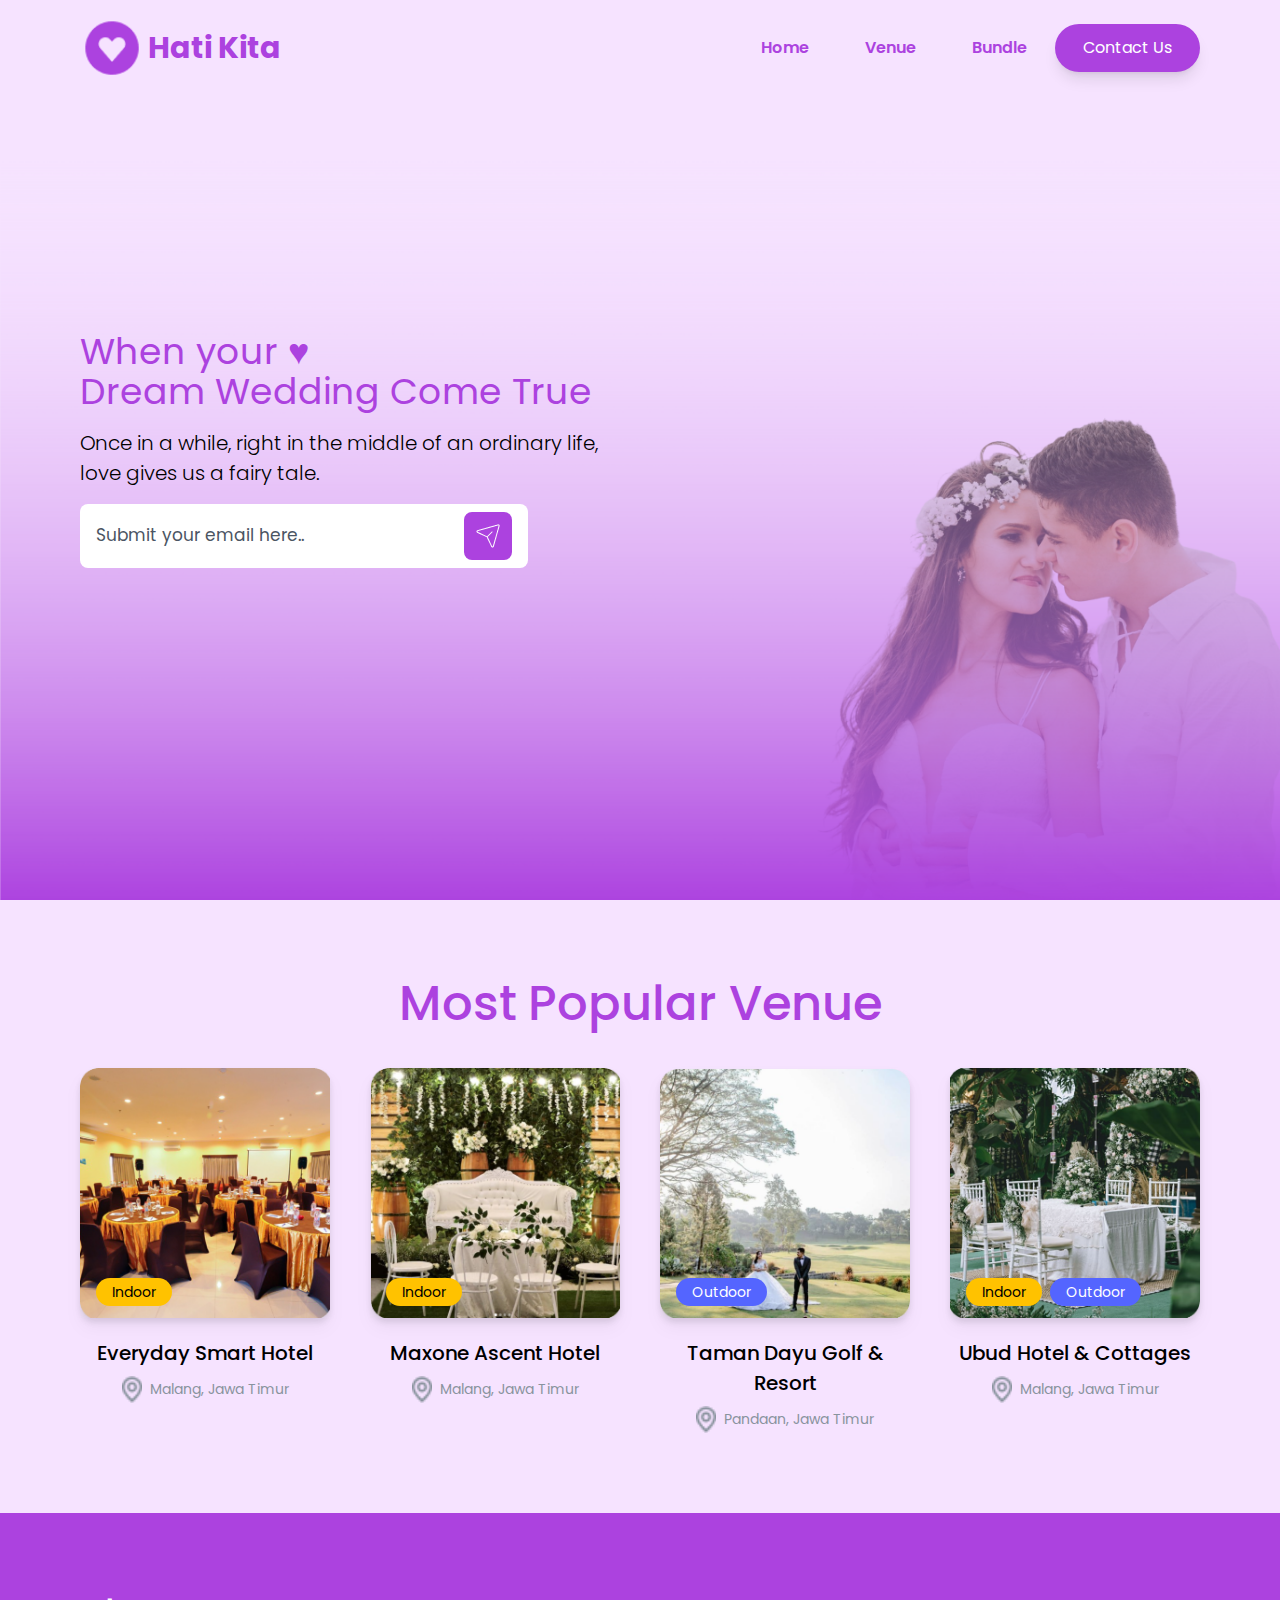
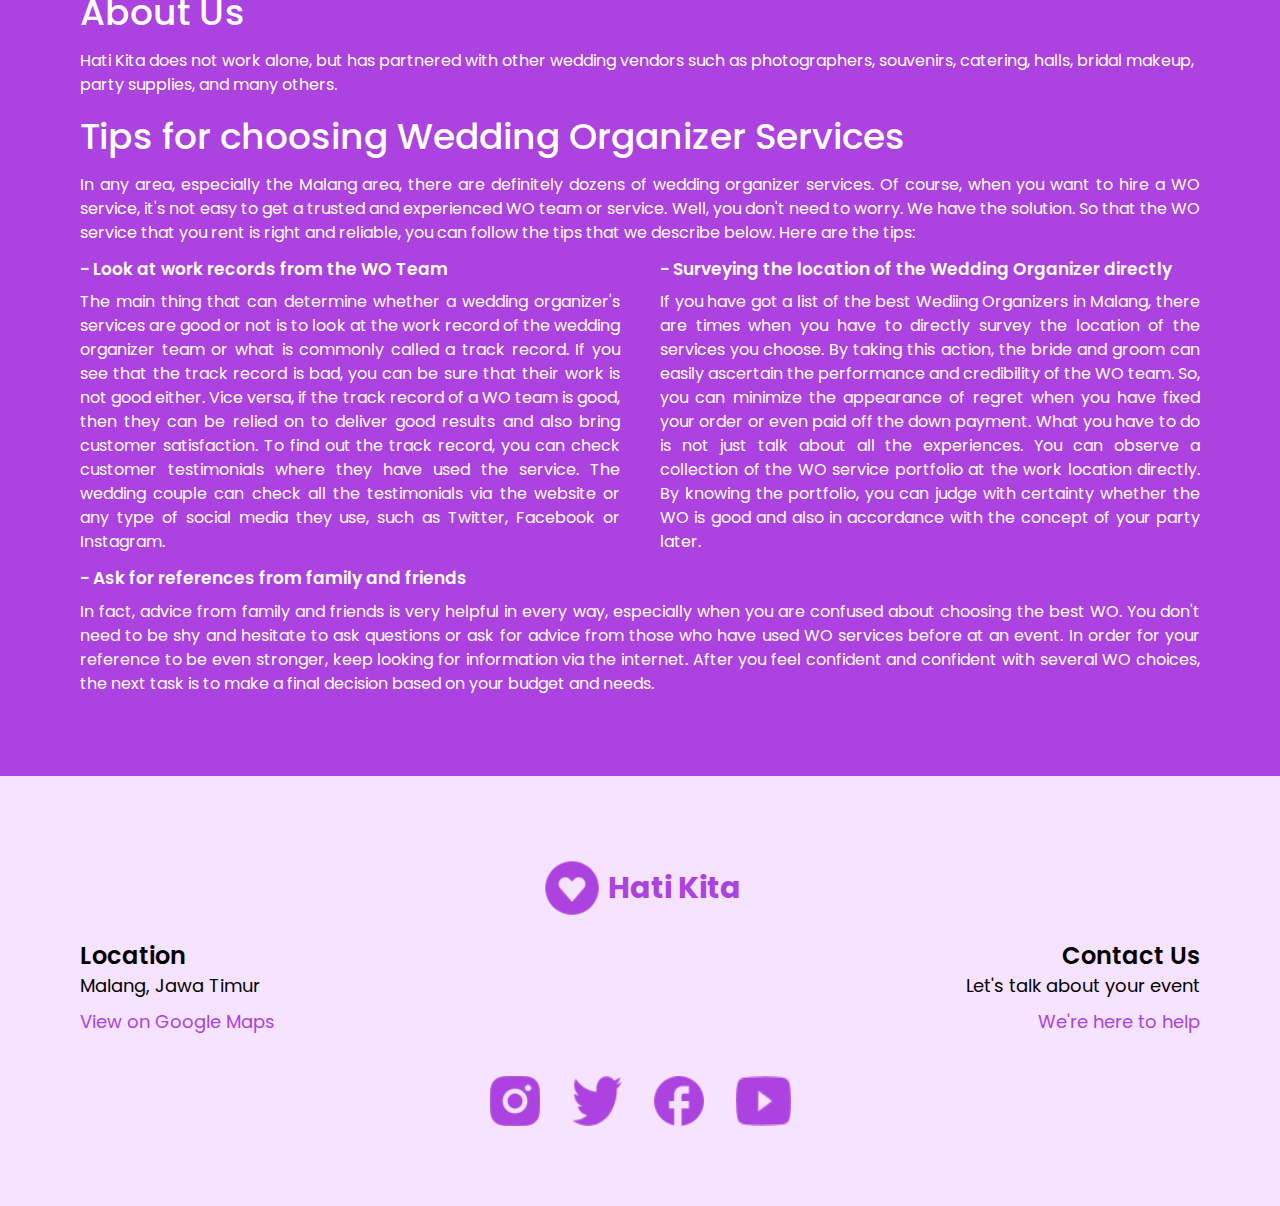
<file: index.html>
<!DOCTYPE html>
<html lang="en" class="scroll-smooth">
    <head>
        <meta charset="UTF-8" />
        <link rel="icon" type="image/svg+xml" href="./imgs/logo.png" />
        <meta name="viewport" content="width=device-width, initial-scale=1.0" />
        <link rel="preconnect" href="https://fonts.googleapis.com" />
        <link rel="preconnect" href="https://fonts.gstatic.com" crossorigin />
        <link
            href="https://fonts.googleapis.com/css2?family=Poppins:ital,wght@0,100;0,200;0,300;0,400;0,500;0,600;0,700;0,800;0,900;1,100;1,200;1,300;1,400;1,500;1,600;1,700;1,800;1,900&display=swap"
            rel="stylesheet"
        />
        <title>Hati Kita | Home</title>
      <script type="module" crossorigin src="/assets/index-DAISeUdj.js"></script>
      <link rel="stylesheet" crossorigin href="/assets/index-Deo7Gy0-.css">
    </head>
    <body class="relative font-[poppins] bg-secondary">
        <div id="root"></div>
    </body>
</html>
</file>
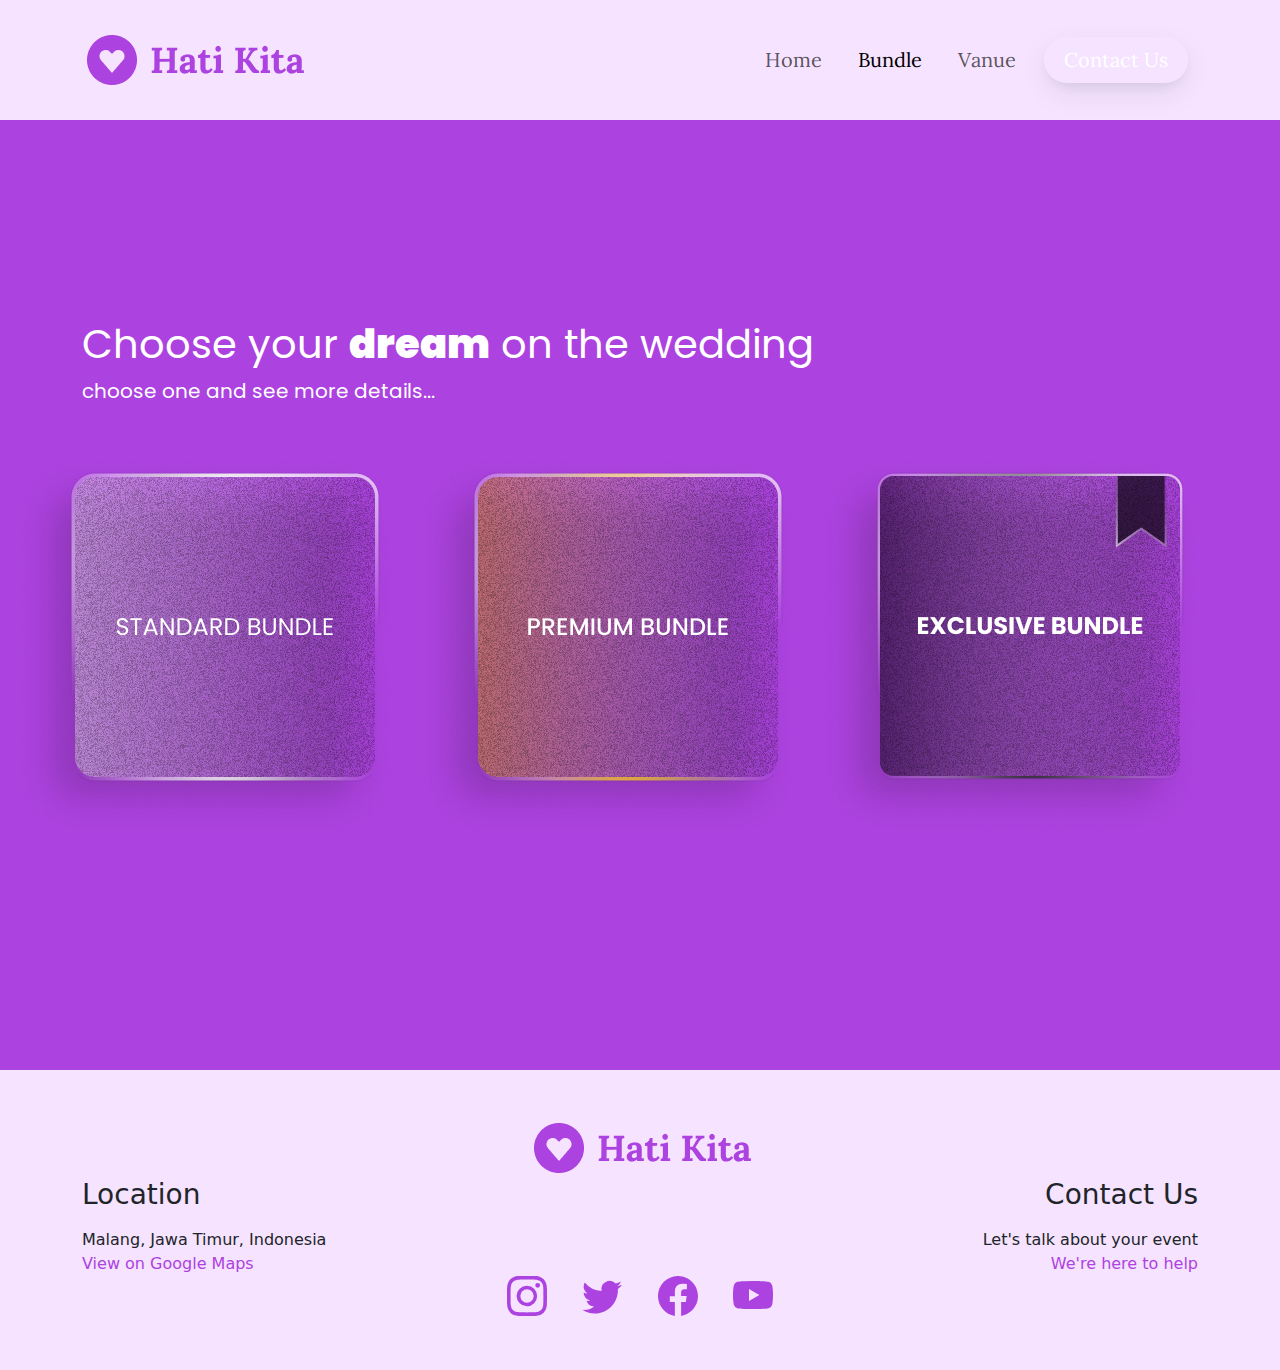
<file: bundle.html>
<!DOCTYPE html>
<html lang="en">
    <head>
        <meta charset="UTF-8" />
        <meta http-equiv="X-UA-Compatible" content="IE=edge" />
        <meta name="viewport" content="width=device-width, initial-scale=1.0" />
        <title>Bundle</title>
        <link rel="stylesheet" href="bundle.css" />
        <link rel="stylesheet" href="https://cdn.jsdelivr.net/npm/bootstrap@5.3.0-alpha1/dist/css/bootstrap.min.css" />

        <!-- font -->
        <link rel="preconnect" href="https://fonts.googleapis.com" />
        <link rel="preconnect" href="https://fonts.gstatic.com" crossorigin />
        <link href="https://fonts.googleapis.com/css2?family=Poppins:wght@300&display=swap" rel="stylesheet" />
        <link href="https://fonts.googleapis.com/css2?family=Lora&display=swap" rel="stylesheet" />
    </head>
    <body>
        <!-- navbar -->
        <nav class="navbar navbar-expand-lg">
            <div class="container">
                <a class="navbar-brand" href="index.html">
                    <img src="img/Logo (1).png" alt="Logo" />
                </a>
                <button class="navbar-toggler" type="button" data-bs-toggle="collapse" data-bs-target="#navbarNav" aria-controls="navbarNav" aria-expanded="false" aria-label="Toggle navigation">
                    <span class="navbar-toggler-icon"></span>
                </button>
                <div class="collapse navbar-collapse" id="navbarNav">
                    <ul class="navbar-nav ms-auto">
                        <li class="nav-item">
                            <a class="nav-link" href="index.html">Home</a>
                        </li>
                        <li class="nav-item">
                            <a class="nav-link active" aria-current="page" href="#">Bundle</a>
                        </li>
                        <li class="nav-item">
                            <a class="nav-link" href="vanue.html">Vanue</a>
                        </li>
                        <li class="nav-item">
                            <a class="nav-link contact-us" href="https://wa.me/+6283192919886">Contact Us</a>
                        </li>
                    </ul>
                </div>
            </div>
        </nav>
        <!-- akhhir navbar -->

        <!-- bundle -->
        <section class="bundle">
            <div class="container">
                <div class="row">
                    <div class="col-sm">
                        <h1>Choose your <span>dream</span> on the wedding</h1>
                        <p class="mb-5">choose one and see more details...</p>
                    </div>
                </div>
                <div class="row">
                    <div class="col-sm-4 standart pilihan">
                        <a href="standart.html">
                            <img src="img/Frame 9.png" alt="" />
                        </a>
                    </div>
                    <div class="col-sm-4 pilihan">
                        <a href="premium.html">
                            <img src="img/Frame 11.png" alt="" />
                        </a>
                    </div>
                    <div class="col-sm-4 pilihan">
                        <a href="exclusive.html">
                            <img src="img/Frame 10.png" alt="" />
                        </a>
                    </div>
                </div>
            </div>
        </section>
        <!-- akhir bundle -->

        <!-- footer -->
        <section class="footer">
            <div class="container">
                <div class="row">
                    <div class="col-sm-12 text-center mt-5">
                        <a class="navbar-brand" href="#">
                            <img src="img/Logo (1).png" alt="Logo" />
                        </a>
                    </div>
                </div>
                <div class="row">
                    <div class="col-sm-6 maps">
                        <h3 class="mb-3">Location</h3>
                        <p>Malang, Jawa Timur, Indonesia</p>
                        <a href="maps.html">
                            <p class="kedua">View on Google Maps</p>
                        </a>
                    </div>
                    <div class="col-sm-6 contact">
                        <h3 class="mb-3">Contact Us</h3>
                        <p>Let's talk about your event</p>
                        <a href="https://wa.me/+6283192919886" target="_blank">
                            <p class="kedua">We're here to help</p>
                        </a>
                    </div>
                </div>
                <div class="row">
                    <div class="col-sm-12 text-center">
                        <a href="#" class="sosmed">
                            <svg xmlns="http://www.w3.org/2000/svg" width="40" height="40" fill="currentColor" class="bi bi-instagram" viewBox="0 0 16 16">
                                <path
                                    d="M8 0C5.829 0 5.556.01 4.703.048 3.85.088 3.269.222 2.76.42a3.917 3.917 0 0 0-1.417.923A3.927 3.927 0 0 0 .42 2.76C.222 3.268.087 3.85.048 4.7.01 5.555 0 5.827 0 8.001c0 2.172.01 2.444.048 3.297.04.852.174 1.433.372 1.942.205.526.478.972.923 1.417.444.445.89.719 1.416.923.51.198 1.09.333 1.942.372C5.555 15.99 5.827 16 8 16s2.444-.01 3.298-.048c.851-.04 1.434-.174 1.943-.372a3.916 3.916 0 0 0 1.416-.923c.445-.445.718-.891.923-1.417.197-.509.332-1.09.372-1.942C15.99 10.445 16 10.173 16 8s-.01-2.445-.048-3.299c-.04-.851-.175-1.433-.372-1.941a3.926 3.926 0 0 0-.923-1.417A3.911 3.911 0 0 0 13.24.42c-.51-.198-1.092-.333-1.943-.372C10.443.01 10.172 0 7.998 0h.003zm-.717 1.442h.718c2.136 0 2.389.007 3.232.046.78.035 1.204.166 1.486.275.373.145.64.319.92.599.28.28.453.546.598.92.11.281.24.705.275 1.485.039.843.047 1.096.047 3.231s-.008 2.389-.047 3.232c-.035.78-.166 1.203-.275 1.485a2.47 2.47 0 0 1-.599.919c-.28.28-.546.453-.92.598-.28.11-.704.24-1.485.276-.843.038-1.096.047-3.232.047s-2.39-.009-3.233-.047c-.78-.036-1.203-.166-1.485-.276a2.478 2.478 0 0 1-.92-.598 2.48 2.48 0 0 1-.6-.92c-.109-.281-.24-.705-.275-1.485-.038-.843-.046-1.096-.046-3.233 0-2.136.008-2.388.046-3.231.036-.78.166-1.204.276-1.486.145-.373.319-.64.599-.92.28-.28.546-.453.92-.598.282-.11.705-.24 1.485-.276.738-.034 1.024-.044 2.515-.045v.002zm4.988 1.328a.96.96 0 1 0 0 1.92.96.96 0 0 0 0-1.92zm-4.27 1.122a4.109 4.109 0 1 0 0 8.217 4.109 4.109 0 0 0 0-8.217zm0 1.441a2.667 2.667 0 1 1 0 5.334 2.667 2.667 0 0 1 0-5.334z"
                                />
                            </svg>
                        </a>

                        <a href="#" class="sosmed">
                            <svg xmlns="http://www.w3.org/2000/svg" width="40" height="40" fill="currentColor" class="bi bi-twitter" viewBox="0 0 16 16">
                                <path
                                    d="M5.026 15c6.038 0 9.341-5.003 9.341-9.334 0-.14 0-.282-.006-.422A6.685 6.685 0 0 0 16 3.542a6.658 6.658 0 0 1-1.889.518 3.301 3.301 0 0 0 1.447-1.817 6.533 6.533 0 0 1-2.087.793A3.286 3.286 0 0 0 7.875 6.03a9.325 9.325 0 0 1-6.767-3.429 3.289 3.289 0 0 0 1.018 4.382A3.323 3.323 0 0 1 .64 6.575v.045a3.288 3.288 0 0 0 2.632 3.218 3.203 3.203 0 0 1-.865.115 3.23 3.23 0 0 1-.614-.057 3.283 3.283 0 0 0 3.067 2.277A6.588 6.588 0 0 1 .78 13.58a6.32 6.32 0 0 1-.78-.045A9.344 9.344 0 0 0 5.026 15z"
                                />
                            </svg>
                        </a>

                        <a href="#" class="sosmed">
                            <svg xmlns="http://www.w3.org/2000/svg" width="40" height="40" fill="currentColor" class="bi bi-facebook" viewBox="0 0 16 16">
                                <path
                                    d="M16 8.049c0-4.446-3.582-8.05-8-8.05C3.58 0-.002 3.603-.002 8.05c0 4.017 2.926 7.347 6.75 7.951v-5.625h-2.03V8.05H6.75V6.275c0-2.017 1.195-3.131 3.022-3.131.876 0 1.791.157 1.791.157v1.98h-1.009c-.993 0-1.303.621-1.303 1.258v1.51h2.218l-.354 2.326H9.25V16c3.824-.604 6.75-3.934 6.75-7.951z"
                                />
                            </svg>
                        </a>

                        <a href="#" class="sosmed">
                            <svg xmlns="http://www.w3.org/2000/svg" width="40" height="40" fill="currentColor" class="bi bi-youtube" viewBox="0 0 16 16">
                                <path
                                    d="M8.051 1.999h.089c.822.003 4.987.033 6.11.335a2.01 2.01 0 0 1 1.415 1.42c.101.38.172.883.22 1.402l.01.104.022.26.008.104c.065.914.073 1.77.074 1.957v.075c-.001.194-.01 1.108-.082 2.06l-.008.105-.009.104c-.05.572-.124 1.14-.235 1.558a2.007 2.007 0 0 1-1.415 1.42c-1.16.312-5.569.334-6.18.335h-.142c-.309 0-1.587-.006-2.927-.052l-.17-.006-.087-.004-.171-.007-.171-.007c-1.11-.049-2.167-.128-2.654-.26a2.007 2.007 0 0 1-1.415-1.419c-.111-.417-.185-.986-.235-1.558L.09 9.82l-.008-.104A31.4 31.4 0 0 1 0 7.68v-.123c.002-.215.01-.958.064-1.778l.007-.103.003-.052.008-.104.022-.26.01-.104c.048-.519.119-1.023.22-1.402a2.007 2.007 0 0 1 1.415-1.42c.487-.13 1.544-.21 2.654-.26l.17-.007.172-.006.086-.003.171-.007A99.788 99.788 0 0 1 7.858 2h.193zM6.4 5.209v4.818l4.157-2.408L6.4 5.209z"
                                />
                            </svg>
                        </a>
                    </div>
                </div>
            </div>
        </section>
        <!-- akhir footer -->

        <script src="https://cdn.jsdelivr.net/npm/bootstrap@5.3.0-alpha1/dist/js/bootstrap.bundle.min.js"></script>
    </body>
</html>
</file>
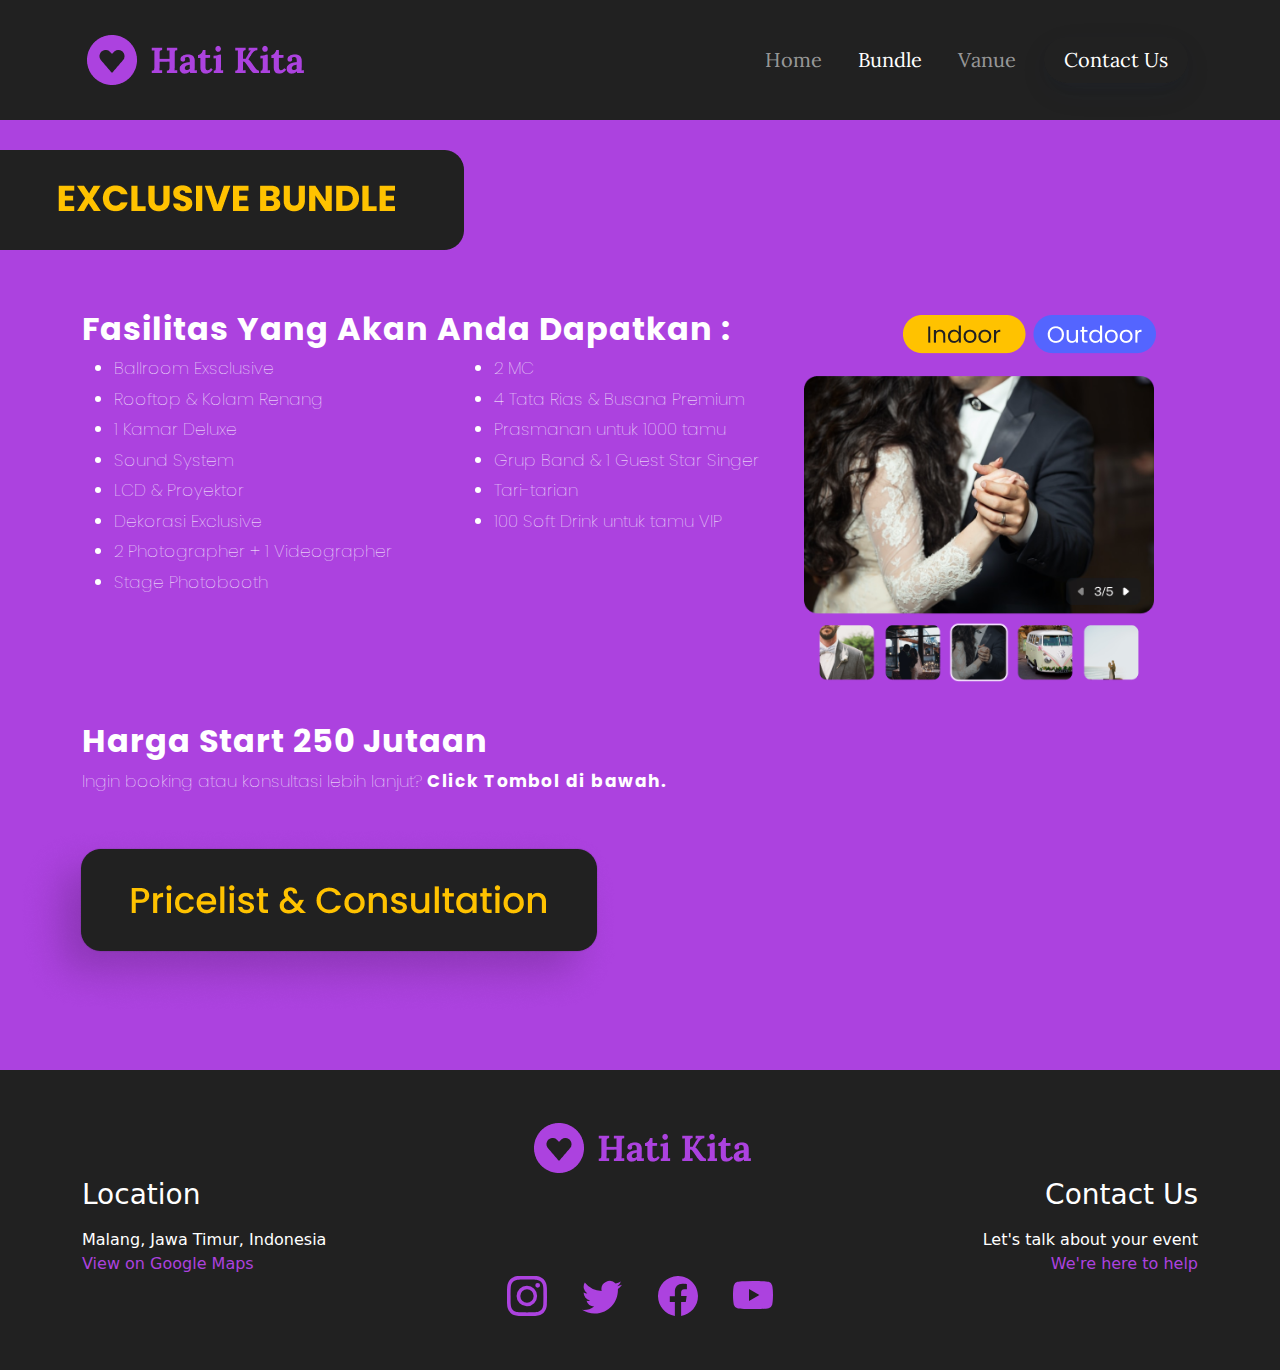
<file: exclusive.html>
<!DOCTYPE html>
<html lang="en">
    <head>
        <meta charset="UTF-8" />
        <meta http-equiv="X-UA-Compatible" content="IE=edge" />
        <meta name="viewport" content="width=device-width, initial-scale=1.0" />
        <title>Exclusive Bundle</title>
        <link rel="stylesheet" href="exclusive.css" />
        <link rel="stylesheet" href="https://cdn.jsdelivr.net/npm/bootstrap@5.3.0-alpha1/dist/css/bootstrap.min.css" />

        <!-- font -->
        <link rel="preconnect" href="https://fonts.googleapis.com" />
        <link rel="preconnect" href="https://fonts.gstatic.com" crossorigin />
        <link href="https://fonts.googleapis.com/css2?family=Lora&family=Poppins:wght@500&display=swap" rel="stylesheet" />
        <link href="https://fonts.googleapis.com/css2?family=Lora&display=swap" rel="stylesheet" />
    </head>
    <body>
        <!-- navbar -->
        <nav class="navbar navbar-expand-lg navbar-dark">
            <div class="container">
                <a class="navbar-brand" href="index.html">
                    <img src="img/Logo (1).png" alt="Logo" />
                </a>
                <button class="navbar-toggler" type="button" data-bs-toggle="collapse" data-bs-target="#navbarNav" aria-controls="navbarNav" aria-expanded="false" aria-label="Toggle navigation">
                    <span class="navbar-toggler-icon"></span>
                </button>
                <div class="collapse navbar-collapse" id="navbarNav">
                    <ul class="navbar-nav ms-auto">
                        <li class="nav-item">
                            <a class="nav-link" href="index.html">Home</a>
                        </li>
                        <li class="nav-item">
                            <a class="nav-link active" aria-current="page" href="bundle.html">Bundle</a>
                        </li>
                        <li class="nav-item">
                            <a class="nav-link" href="vanue.html">Vanue</a>
                        </li>
                        <li class="nav-item">
                            <a class="nav-link contact-us" href="https://wa.me/+6283192919886">Contact Us</a>
                        </li>
                    </ul>
                </div>
            </div>
        </nav>
        <!-- akhhir navbar -->

        <!-- standart -->
        <section class="standart">
            <div class="container">
                <div class="row">
                    <div class="col-sm tag">
                        <img src="img/Group 401568.png" alt="" />
                    </div>
                </div>
                <div class="row">
                    <div class="col-sm-10">
                        <h2 class="fasilitas">Fasilitas Yang Akan Anda Dapatkan :</h2>
                    </div>
                    <div class="col-sm-2">
                        <img src="img/Frame 401565.png" alt="" class="indoor" />
                    </div>
                </div>
                <div class="row">
                    <div class="col-sm-4">
                        <ul>
                            <li>Ballroom Exsclusive</li>
                            <li>Rooftop & Kolam Renang</li>
                            <li>1 Kamar Deluxe</li>
                            <li>Sound System</li>
                            <li>LCD & Proyektor</li>
                            <li>Dekorasi Exclusive</li>
                            <li>2 Photographer + 1 Videographer</li>
                            <li>Stage Photobooth</li>
                        </ul>
                    </div>
                    <div class="col-sm">
                        <ul>
                            <li>2 MC</li>
                            <li>4 Tata Rias & Busana Premium</li>
                            <li>Prasmanan untuk 1000 tamu</li>
                            <li>Grup Band & 1 Guest Star Singer</li>
                            <li>Tari-tarian</li>
                            <li>100 Soft Drink untuk tamu VIP</li>
                        </ul>
                    </div>
                    <div class="col-sm">
                        <img src="img/Carousel (2).png" alt="" class="carousel" />
                    </div>
                </div>
                <div class="row">
                    <div class="col-sm">
                        <h2>Harga Start 250 Jutaan</h2>
                        <p>Ingin booking atau konsultasi lebih lanjut? <span>Click Tombol di bawah.</span></p>
                        <a href="https://wa.me/+6283192919886" target="_blank">
                            <img src="img/Frame 401563 (1).png" alt="" class="price" />
                        </a>
                    </div>
                </div>
            </div>
        </section>
        <!-- akhir standart -->

        <!-- footer -->
        <section class="footer">
            <div class="container">
                <div class="row">
                    <div class="col-sm-12 text-center mt-5">
                        <a class="navbar-brand" href="#">
                            <img src="img/Logo (1).png" alt="Logo" />
                        </a>
                    </div>
                </div>
                <div class="row">
                    <div class="col-sm-6 maps">
                        <h3 class="mb-3">Location</h3>
                        <p>Malang, Jawa Timur, Indonesia</p>
                        <a href="maps.html">
                            <p class="kedua">View on Google Maps</p>
                        </a>
                    </div>
                    <div class="col-sm-6 contact">
                        <h3 class="mb-3">Contact Us</h3>
                        <p>Let's talk about your event</p>
                        <a href="https://wa.me/+6283192919886" target="_blank">
                            <p class="kedua">We're here to help</p>
                        </a>
                    </div>
                </div>
                <div class="row">
                    <div class="col-sm-12 text-center">
                        <a href="#" class="sosmed">
                            <svg xmlns="http://www.w3.org/2000/svg" width="40" height="40" fill="currentColor" class="bi bi-instagram" viewBox="0 0 16 16">
                                <path
                                    d="M8 0C5.829 0 5.556.01 4.703.048 3.85.088 3.269.222 2.76.42a3.917 3.917 0 0 0-1.417.923A3.927 3.927 0 0 0 .42 2.76C.222 3.268.087 3.85.048 4.7.01 5.555 0 5.827 0 8.001c0 2.172.01 2.444.048 3.297.04.852.174 1.433.372 1.942.205.526.478.972.923 1.417.444.445.89.719 1.416.923.51.198 1.09.333 1.942.372C5.555 15.99 5.827 16 8 16s2.444-.01 3.298-.048c.851-.04 1.434-.174 1.943-.372a3.916 3.916 0 0 0 1.416-.923c.445-.445.718-.891.923-1.417.197-.509.332-1.09.372-1.942C15.99 10.445 16 10.173 16 8s-.01-2.445-.048-3.299c-.04-.851-.175-1.433-.372-1.941a3.926 3.926 0 0 0-.923-1.417A3.911 3.911 0 0 0 13.24.42c-.51-.198-1.092-.333-1.943-.372C10.443.01 10.172 0 7.998 0h.003zm-.717 1.442h.718c2.136 0 2.389.007 3.232.046.78.035 1.204.166 1.486.275.373.145.64.319.92.599.28.28.453.546.598.92.11.281.24.705.275 1.485.039.843.047 1.096.047 3.231s-.008 2.389-.047 3.232c-.035.78-.166 1.203-.275 1.485a2.47 2.47 0 0 1-.599.919c-.28.28-.546.453-.92.598-.28.11-.704.24-1.485.276-.843.038-1.096.047-3.232.047s-2.39-.009-3.233-.047c-.78-.036-1.203-.166-1.485-.276a2.478 2.478 0 0 1-.92-.598 2.48 2.48 0 0 1-.6-.92c-.109-.281-.24-.705-.275-1.485-.038-.843-.046-1.096-.046-3.233 0-2.136.008-2.388.046-3.231.036-.78.166-1.204.276-1.486.145-.373.319-.64.599-.92.28-.28.546-.453.92-.598.282-.11.705-.24 1.485-.276.738-.034 1.024-.044 2.515-.045v.002zm4.988 1.328a.96.96 0 1 0 0 1.92.96.96 0 0 0 0-1.92zm-4.27 1.122a4.109 4.109 0 1 0 0 8.217 4.109 4.109 0 0 0 0-8.217zm0 1.441a2.667 2.667 0 1 1 0 5.334 2.667 2.667 0 0 1 0-5.334z"
                                />
                            </svg>
                        </a>

                        <a href="#" class="sosmed">
                            <svg xmlns="http://www.w3.org/2000/svg" width="40" height="40" fill="currentColor" class="bi bi-twitter" viewBox="0 0 16 16">
                                <path
                                    d="M5.026 15c6.038 0 9.341-5.003 9.341-9.334 0-.14 0-.282-.006-.422A6.685 6.685 0 0 0 16 3.542a6.658 6.658 0 0 1-1.889.518 3.301 3.301 0 0 0 1.447-1.817 6.533 6.533 0 0 1-2.087.793A3.286 3.286 0 0 0 7.875 6.03a9.325 9.325 0 0 1-6.767-3.429 3.289 3.289 0 0 0 1.018 4.382A3.323 3.323 0 0 1 .64 6.575v.045a3.288 3.288 0 0 0 2.632 3.218 3.203 3.203 0 0 1-.865.115 3.23 3.23 0 0 1-.614-.057 3.283 3.283 0 0 0 3.067 2.277A6.588 6.588 0 0 1 .78 13.58a6.32 6.32 0 0 1-.78-.045A9.344 9.344 0 0 0 5.026 15z"
                                />
                            </svg>
                        </a>

                        <a href="#" class="sosmed">
                            <svg xmlns="http://www.w3.org/2000/svg" width="40" height="40" fill="currentColor" class="bi bi-facebook" viewBox="0 0 16 16">
                                <path
                                    d="M16 8.049c0-4.446-3.582-8.05-8-8.05C3.58 0-.002 3.603-.002 8.05c0 4.017 2.926 7.347 6.75 7.951v-5.625h-2.03V8.05H6.75V6.275c0-2.017 1.195-3.131 3.022-3.131.876 0 1.791.157 1.791.157v1.98h-1.009c-.993 0-1.303.621-1.303 1.258v1.51h2.218l-.354 2.326H9.25V16c3.824-.604 6.75-3.934 6.75-7.951z"
                                />
                            </svg>
                        </a>

                        <a href="#" class="sosmed">
                            <svg xmlns="http://www.w3.org/2000/svg" width="40" height="40" fill="currentColor" class="bi bi-youtube" viewBox="0 0 16 16">
                                <path
                                    d="M8.051 1.999h.089c.822.003 4.987.033 6.11.335a2.01 2.01 0 0 1 1.415 1.42c.101.38.172.883.22 1.402l.01.104.022.26.008.104c.065.914.073 1.77.074 1.957v.075c-.001.194-.01 1.108-.082 2.06l-.008.105-.009.104c-.05.572-.124 1.14-.235 1.558a2.007 2.007 0 0 1-1.415 1.42c-1.16.312-5.569.334-6.18.335h-.142c-.309 0-1.587-.006-2.927-.052l-.17-.006-.087-.004-.171-.007-.171-.007c-1.11-.049-2.167-.128-2.654-.26a2.007 2.007 0 0 1-1.415-1.419c-.111-.417-.185-.986-.235-1.558L.09 9.82l-.008-.104A31.4 31.4 0 0 1 0 7.68v-.123c.002-.215.01-.958.064-1.778l.007-.103.003-.052.008-.104.022-.26.01-.104c.048-.519.119-1.023.22-1.402a2.007 2.007 0 0 1 1.415-1.42c.487-.13 1.544-.21 2.654-.26l.17-.007.172-.006.086-.003.171-.007A99.788 99.788 0 0 1 7.858 2h.193zM6.4 5.209v4.818l4.157-2.408L6.4 5.209z"
                                />
                            </svg>
                        </a>
                    </div>
                </div>
            </div>
        </section>
        <!-- akhir footer -->

        <script src="https://cdn.jsdelivr.net/npm/bootstrap@5.3.0-alpha1/dist/js/bootstrap.bundle.min.js"></script>
    </body>
</html>
</file>
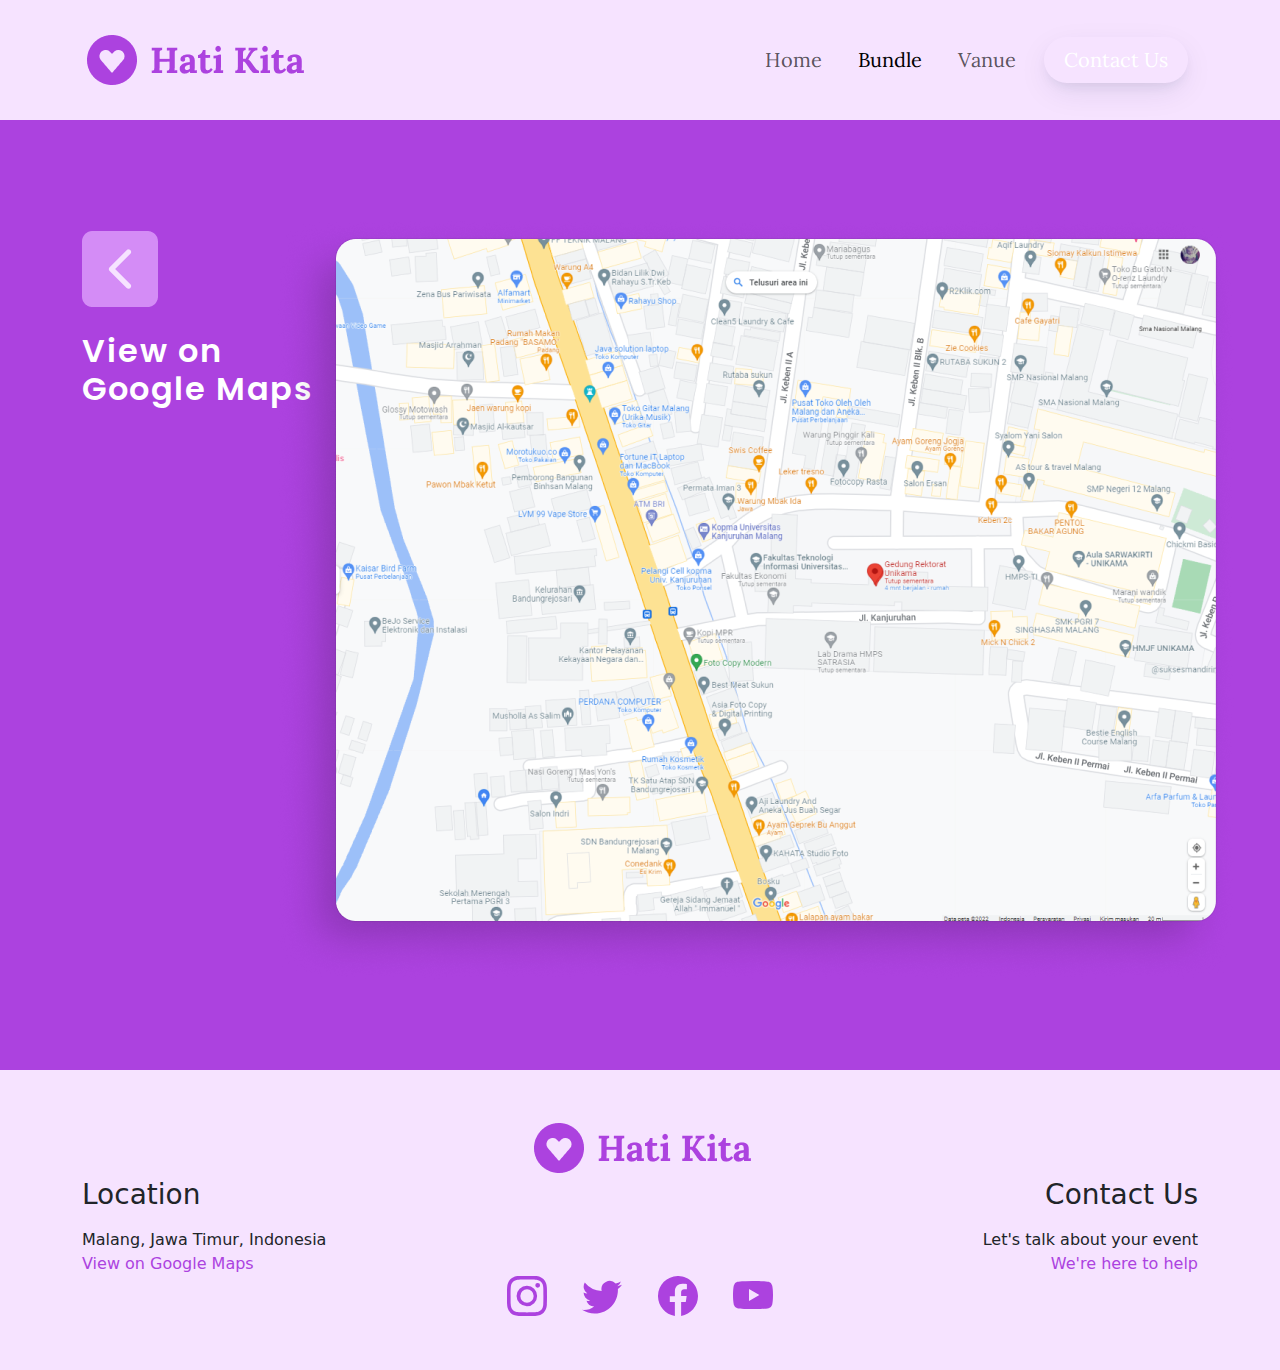
<file: maps.html>
<!DOCTYPE html>
<html lang="en">
    <head>
        <meta charset="UTF-8" />
        <meta http-equiv="X-UA-Compatible" content="IE=edge" />
        <meta name="viewport" content="width=device-width, initial-scale=1.0" />
        <title>Google Maps</title>
        <link rel="stylesheet" href="google-maps.css" />
        <link rel="stylesheet" href="https://cdn.jsdelivr.net/npm/bootstrap@5.3.0-alpha1/dist/css/bootstrap.min.css" />

        <!-- font -->
        <link rel="preconnect" href="https://fonts.googleapis.com" />
        <link rel="preconnect" href="https://fonts.gstatic.com" crossorigin />
        <link href="https://fonts.googleapis.com/css2?family=Lora&family=Poppins:wght@500&display=swap" rel="stylesheet" />
        <link href="https://fonts.googleapis.com/css2?family=Lora&display=swap" rel="stylesheet" />
    </head>
    <body>
        <!-- navbar -->
        <nav class="navbar navbar-expand-lg">
            <div class="container">
                <a class="navbar-brand" href="index.html">
                    <img src="img/Logo (1).png" alt="Logo" />
                </a>
                <button class="navbar-toggler" type="button" data-bs-toggle="collapse" data-bs-target="#navbarNav" aria-controls="navbarNav" aria-expanded="false" aria-label="Toggle navigation">
                    <span class="navbar-toggler-icon"></span>
                </button>
                <div class="collapse navbar-collapse" id="navbarNav">
                    <ul class="navbar-nav ms-auto">
                        <li class="nav-item">
                            <a class="nav-link" href="index.html">Home</a>
                        </li>
                        <li class="nav-item">
                            <a class="nav-link active" aria-current="page" href="bundle.html">Bundle</a>
                        </li>
                        <li class="nav-item">
                            <a class="nav-link" href="vanue.html">Vanue</a>
                        </li>
                        <li class="nav-item">
                            <a class="nav-link contact-us" href="https://wa.me/+6283192919886">Contact Us</a>
                        </li>
                    </ul>
                </div>
            </div>
        </nav>
        <!-- akhhir navbar -->

        <!-- standart -->
        <section class="standart">
            <div class="container">
                <div class="row">
                    <div class="col-sm-3">
                        <a href="index.html">
                            <img src="img/Frame 401573.png" alt="" />
                        </a>
                        <h2>
                            View on <br />
                            Google Maps
                        </h2>
                    </div>
                    <div class="col-sm-4">
                        <a href="https://www.google.com/maps/place/Malang,+Kota+Malang,+Jawa+Timur/@-7.982965,112.6081603,12.67z/data=!4m5!3m4!1s0x2dd62822063dc2fb:0x78879446481a4da2!8m2!3d-7.9666204!4d112.6326321" target="_blank">
                            <img src="img/GMaps.png" alt="" class="gmap" />
                        </a>
                    </div>
                </div>
            </div>
        </section>
        <!-- akhir standart -->

        <!-- footer -->
        <section class="footer">
            <div class="container">
                <div class="row">
                    <div class="col-sm-12 text-center mt-5">
                        <a class="navbar-brand" href="#">
                            <img src="img/Logo (1).png" alt="Logo" />
                        </a>
                    </div>
                </div>
                <div class="row">
                    <div class="col-sm-6">
                        <h3 class="mb-3">Location</h3>
                        <p>Malang, Jawa Timur, Indonesia</p>
                        <p class="kedua">View on Google Maps</p>
                    </div>
                    <div class="col-sm-6 contact">
                        <h3 class="mb-3">Contact Us</h3>
                        <p>Let's talk about your event</p>
                        <p class="kedua">We're here to help</p>
                    </div>
                </div>
                <div class="row">
                    <div class="col-sm-12 text-center">
                        <a href="#" class="sosmed">
                            <svg xmlns="http://www.w3.org/2000/svg" width="40" height="40" fill="currentColor" class="bi bi-instagram" viewBox="0 0 16 16">
                                <path
                                    d="M8 0C5.829 0 5.556.01 4.703.048 3.85.088 3.269.222 2.76.42a3.917 3.917 0 0 0-1.417.923A3.927 3.927 0 0 0 .42 2.76C.222 3.268.087 3.85.048 4.7.01 5.555 0 5.827 0 8.001c0 2.172.01 2.444.048 3.297.04.852.174 1.433.372 1.942.205.526.478.972.923 1.417.444.445.89.719 1.416.923.51.198 1.09.333 1.942.372C5.555 15.99 5.827 16 8 16s2.444-.01 3.298-.048c.851-.04 1.434-.174 1.943-.372a3.916 3.916 0 0 0 1.416-.923c.445-.445.718-.891.923-1.417.197-.509.332-1.09.372-1.942C15.99 10.445 16 10.173 16 8s-.01-2.445-.048-3.299c-.04-.851-.175-1.433-.372-1.941a3.926 3.926 0 0 0-.923-1.417A3.911 3.911 0 0 0 13.24.42c-.51-.198-1.092-.333-1.943-.372C10.443.01 10.172 0 7.998 0h.003zm-.717 1.442h.718c2.136 0 2.389.007 3.232.046.78.035 1.204.166 1.486.275.373.145.64.319.92.599.28.28.453.546.598.92.11.281.24.705.275 1.485.039.843.047 1.096.047 3.231s-.008 2.389-.047 3.232c-.035.78-.166 1.203-.275 1.485a2.47 2.47 0 0 1-.599.919c-.28.28-.546.453-.92.598-.28.11-.704.24-1.485.276-.843.038-1.096.047-3.232.047s-2.39-.009-3.233-.047c-.78-.036-1.203-.166-1.485-.276a2.478 2.478 0 0 1-.92-.598 2.48 2.48 0 0 1-.6-.92c-.109-.281-.24-.705-.275-1.485-.038-.843-.046-1.096-.046-3.233 0-2.136.008-2.388.046-3.231.036-.78.166-1.204.276-1.486.145-.373.319-.64.599-.92.28-.28.546-.453.92-.598.282-.11.705-.24 1.485-.276.738-.034 1.024-.044 2.515-.045v.002zm4.988 1.328a.96.96 0 1 0 0 1.92.96.96 0 0 0 0-1.92zm-4.27 1.122a4.109 4.109 0 1 0 0 8.217 4.109 4.109 0 0 0 0-8.217zm0 1.441a2.667 2.667 0 1 1 0 5.334 2.667 2.667 0 0 1 0-5.334z"
                                />
                            </svg>
                        </a>

                        <a href="#" class="sosmed">
                            <svg xmlns="http://www.w3.org/2000/svg" width="40" height="40" fill="currentColor" class="bi bi-twitter" viewBox="0 0 16 16">
                                <path
                                    d="M5.026 15c6.038 0 9.341-5.003 9.341-9.334 0-.14 0-.282-.006-.422A6.685 6.685 0 0 0 16 3.542a6.658 6.658 0 0 1-1.889.518 3.301 3.301 0 0 0 1.447-1.817 6.533 6.533 0 0 1-2.087.793A3.286 3.286 0 0 0 7.875 6.03a9.325 9.325 0 0 1-6.767-3.429 3.289 3.289 0 0 0 1.018 4.382A3.323 3.323 0 0 1 .64 6.575v.045a3.288 3.288 0 0 0 2.632 3.218 3.203 3.203 0 0 1-.865.115 3.23 3.23 0 0 1-.614-.057 3.283 3.283 0 0 0 3.067 2.277A6.588 6.588 0 0 1 .78 13.58a6.32 6.32 0 0 1-.78-.045A9.344 9.344 0 0 0 5.026 15z"
                                />
                            </svg>
                        </a>

                        <a href="#" class="sosmed">
                            <svg xmlns="http://www.w3.org/2000/svg" width="40" height="40" fill="currentColor" class="bi bi-facebook" viewBox="0 0 16 16">
                                <path
                                    d="M16 8.049c0-4.446-3.582-8.05-8-8.05C3.58 0-.002 3.603-.002 8.05c0 4.017 2.926 7.347 6.75 7.951v-5.625h-2.03V8.05H6.75V6.275c0-2.017 1.195-3.131 3.022-3.131.876 0 1.791.157 1.791.157v1.98h-1.009c-.993 0-1.303.621-1.303 1.258v1.51h2.218l-.354 2.326H9.25V16c3.824-.604 6.75-3.934 6.75-7.951z"
                                />
                            </svg>
                        </a>

                        <a href="#" class="sosmed">
                            <svg xmlns="http://www.w3.org/2000/svg" width="40" height="40" fill="currentColor" class="bi bi-youtube" viewBox="0 0 16 16">
                                <path
                                    d="M8.051 1.999h.089c.822.003 4.987.033 6.11.335a2.01 2.01 0 0 1 1.415 1.42c.101.38.172.883.22 1.402l.01.104.022.26.008.104c.065.914.073 1.77.074 1.957v.075c-.001.194-.01 1.108-.082 2.06l-.008.105-.009.104c-.05.572-.124 1.14-.235 1.558a2.007 2.007 0 0 1-1.415 1.42c-1.16.312-5.569.334-6.18.335h-.142c-.309 0-1.587-.006-2.927-.052l-.17-.006-.087-.004-.171-.007-.171-.007c-1.11-.049-2.167-.128-2.654-.26a2.007 2.007 0 0 1-1.415-1.419c-.111-.417-.185-.986-.235-1.558L.09 9.82l-.008-.104A31.4 31.4 0 0 1 0 7.68v-.123c.002-.215.01-.958.064-1.778l.007-.103.003-.052.008-.104.022-.26.01-.104c.048-.519.119-1.023.22-1.402a2.007 2.007 0 0 1 1.415-1.42c.487-.13 1.544-.21 2.654-.26l.17-.007.172-.006.086-.003.171-.007A99.788 99.788 0 0 1 7.858 2h.193zM6.4 5.209v4.818l4.157-2.408L6.4 5.209z"
                                />
                            </svg>
                        </a>
                    </div>
                </div>
            </div>
        </section>
        <!-- akhir footer -->

        <script src="https://cdn.jsdelivr.net/npm/bootstrap@5.3.0-alpha1/dist/js/bootstrap.bundle.min.js"></script>
    </body>
</html>
</file>
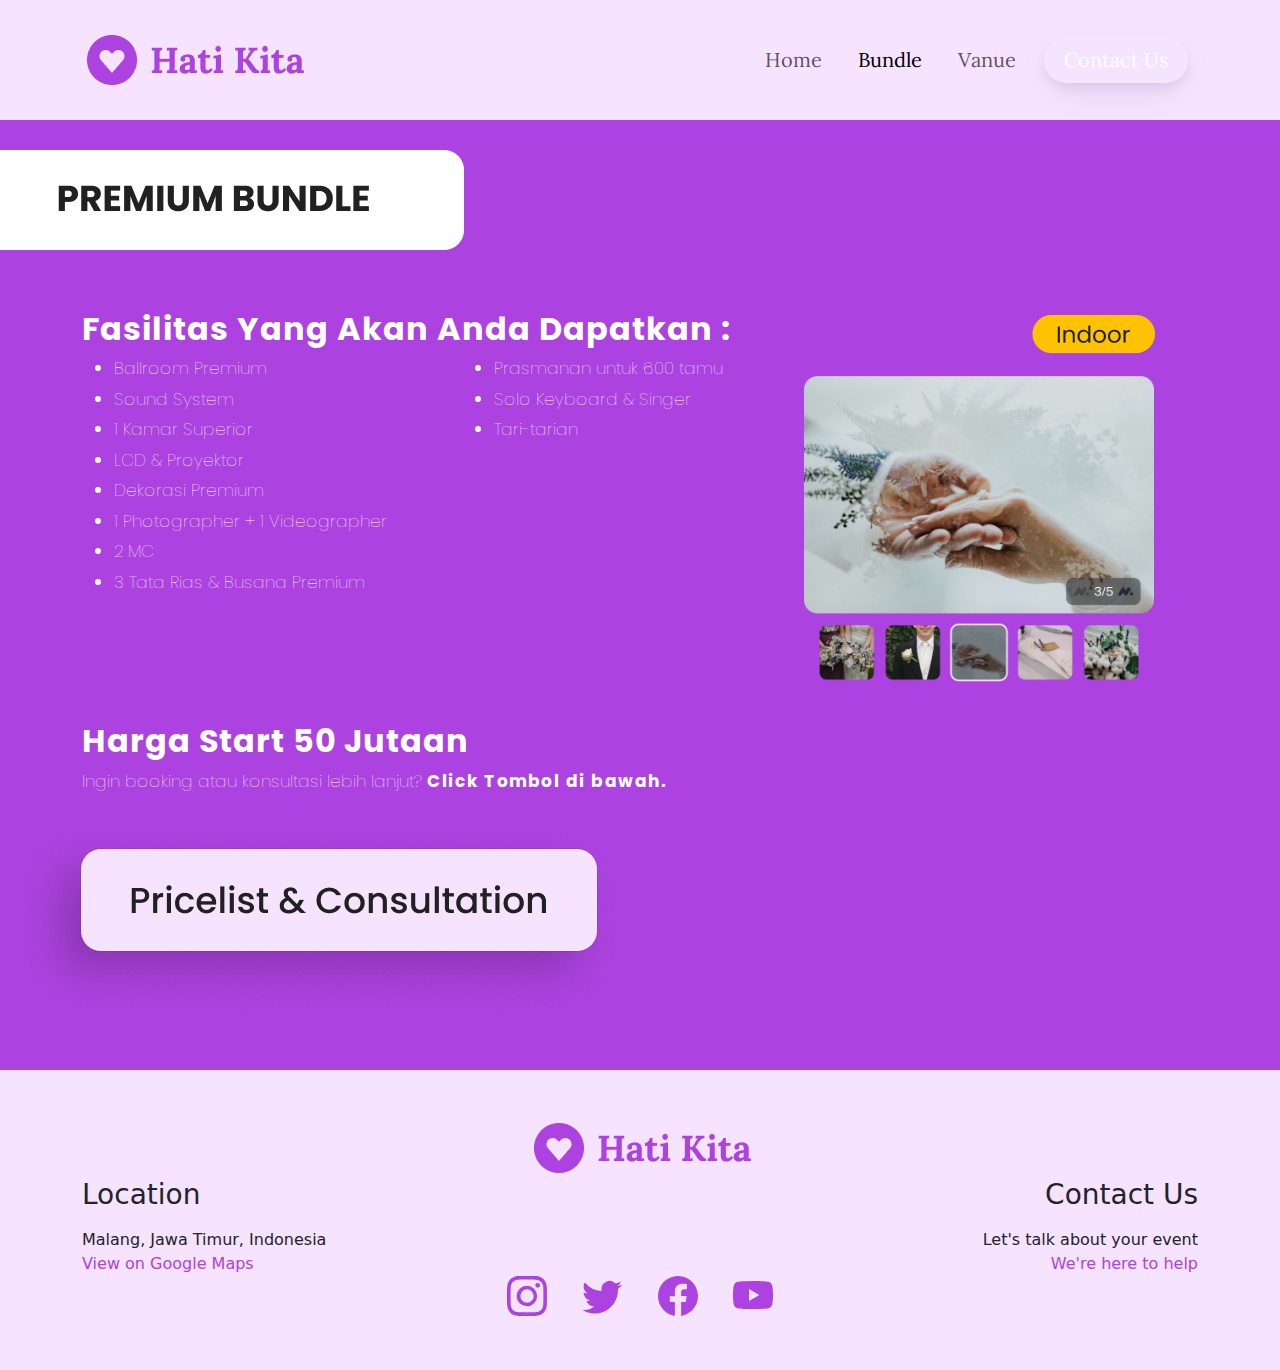
<file: premium.html>
<!DOCTYPE html>
<html lang="en">
    <head>
        <meta charset="UTF-8" />
        <meta http-equiv="X-UA-Compatible" content="IE=edge" />
        <meta name="viewport" content="width=device-width, initial-scale=1.0" />
        <title>Premium Bundle</title>
        <link rel="stylesheet" href="premium.css" />
        <link rel="stylesheet" href="https://cdn.jsdelivr.net/npm/bootstrap@5.3.0-alpha1/dist/css/bootstrap.min.css" />

        <!-- font -->
        <link rel="preconnect" href="https://fonts.googleapis.com" />
        <link rel="preconnect" href="https://fonts.gstatic.com" crossorigin />
        <link href="https://fonts.googleapis.com/css2?family=Lora&family=Poppins:wght@500&display=swap" rel="stylesheet" />
        <link href="https://fonts.googleapis.com/css2?family=Lora&display=swap" rel="stylesheet" />
    </head>
    <body>
        <!-- navbar -->
        <nav class="navbar navbar-expand-lg">
            <div class="container">
                <a class="navbar-brand" href="index.html">
                    <img src="img/Logo (1).png" alt="Logo" />
                </a>
                <button class="navbar-toggler" type="button" data-bs-toggle="collapse" data-bs-target="#navbarNav" aria-controls="navbarNav" aria-expanded="false" aria-label="Toggle navigation">
                    <span class="navbar-toggler-icon"></span>
                </button>
                <div class="collapse navbar-collapse" id="navbarNav">
                    <ul class="navbar-nav ms-auto">
                        <li class="nav-item">
                            <a class="nav-link" href="index.html">Home</a>
                        </li>
                        <li class="nav-item">
                            <a class="nav-link active" aria-current="page" href="bundle.html">Bundle</a>
                        </li>
                        <li class="nav-item">
                            <a class="nav-link" href="vanue.html">Vanue</a>
                        </li>
                        <li class="nav-item">
                            <a class="nav-link contact-us" href="https://wa.me/+6283192919886">Contact Us</a>
                        </li>
                    </ul>
                </div>
            </div>
        </nav>
        <!-- akhhir navbar -->

        <!-- standart -->
        <section class="standart">
            <div class="container">
                <div class="row">
                    <div class="col-sm tag">
                        <img src="img/Group 401567.png" alt="" />
                    </div>
                </div>
                <div class="row">
                    <div class="col-sm-10">
                        <h2 class="fasilitas">Fasilitas Yang Akan Anda Dapatkan :</h2>
                    </div>
                    <div class="col-sm-2">
                        <img src="img/Group 43.png" alt="" class="indoor" />
                    </div>
                </div>
                <div class="row">
                    <div class="col-sm-4">
                        <ul>
                            <li>Ballroom Premium</li>
                            <li>Sound System</li>
                            <li>1 Kamar Superior</li>
                            <li>LCD & Proyektor</li>
                            <li>Dekorasi Premium</li>
                            <li>1 Photographer + 1 Videographer</li>
                            <li>2 MC</li>
                            <li>3 Tata Rias & Busana Premium</li>
                        </ul>
                    </div>
                    <div class="col-sm">
                        <ul>
                            <li>Prasmanan untuk 600 tamu</li>
                            <li>Solo Keyboard & Singer</li>
                            <li>Tari-tarian</li>
                        </ul>
                    </div>
                    <div class="col-sm">
                        <img src="img/Carousel (1).png" alt="" class="carousel" />
                    </div>
                </div>
                <div class="row">
                    <div class="col-sm">
                        <h2>Harga Start 50 Jutaan</h2>
                        <p>Ingin booking atau konsultasi lebih lanjut? <span>Click Tombol di bawah.</span></p>
                        <a href="https://wa.me/+6283192919886" target="_blank">
                            <img src="img/Frame 401563.png" alt="" class="price" />
                        </a>
                    </div>
                </div>
            </div>
        </section>
        <!-- akhir standart -->

        <!-- footer -->
        <section class="footer">
            <div class="container">
                <div class="row">
                    <div class="col-sm-12 text-center mt-5">
                        <a class="navbar-brand" href="#">
                            <img src="img/Logo (1).png" alt="Logo" />
                        </a>
                    </div>
                </div>
                <div class="row">
                    <div class="col-sm-6 maps">
                        <h3 class="mb-3">Location</h3>
                        <p>Malang, Jawa Timur, Indonesia</p>
                        <a href="maps.html">
                            <p class="kedua">View on Google Maps</p>
                        </a>
                    </div>
                    <div class="col-sm-6 contact">
                        <h3 class="mb-3">Contact Us</h3>
                        <p>Let's talk about your event</p>
                        <a href="https://wa.me/+6283192919886" target="_blank">
                            <p class="kedua">We're here to help</p>
                        </a>
                    </div>
                </div>
                <div class="row">
                    <div class="col-sm-12 text-center">
                        <a href="#" class="sosmed">
                            <svg xmlns="http://www.w3.org/2000/svg" width="40" height="40" fill="currentColor" class="bi bi-instagram" viewBox="0 0 16 16">
                                <path
                                    d="M8 0C5.829 0 5.556.01 4.703.048 3.85.088 3.269.222 2.76.42a3.917 3.917 0 0 0-1.417.923A3.927 3.927 0 0 0 .42 2.76C.222 3.268.087 3.85.048 4.7.01 5.555 0 5.827 0 8.001c0 2.172.01 2.444.048 3.297.04.852.174 1.433.372 1.942.205.526.478.972.923 1.417.444.445.89.719 1.416.923.51.198 1.09.333 1.942.372C5.555 15.99 5.827 16 8 16s2.444-.01 3.298-.048c.851-.04 1.434-.174 1.943-.372a3.916 3.916 0 0 0 1.416-.923c.445-.445.718-.891.923-1.417.197-.509.332-1.09.372-1.942C15.99 10.445 16 10.173 16 8s-.01-2.445-.048-3.299c-.04-.851-.175-1.433-.372-1.941a3.926 3.926 0 0 0-.923-1.417A3.911 3.911 0 0 0 13.24.42c-.51-.198-1.092-.333-1.943-.372C10.443.01 10.172 0 7.998 0h.003zm-.717 1.442h.718c2.136 0 2.389.007 3.232.046.78.035 1.204.166 1.486.275.373.145.64.319.92.599.28.28.453.546.598.92.11.281.24.705.275 1.485.039.843.047 1.096.047 3.231s-.008 2.389-.047 3.232c-.035.78-.166 1.203-.275 1.485a2.47 2.47 0 0 1-.599.919c-.28.28-.546.453-.92.598-.28.11-.704.24-1.485.276-.843.038-1.096.047-3.232.047s-2.39-.009-3.233-.047c-.78-.036-1.203-.166-1.485-.276a2.478 2.478 0 0 1-.92-.598 2.48 2.48 0 0 1-.6-.92c-.109-.281-.24-.705-.275-1.485-.038-.843-.046-1.096-.046-3.233 0-2.136.008-2.388.046-3.231.036-.78.166-1.204.276-1.486.145-.373.319-.64.599-.92.28-.28.546-.453.92-.598.282-.11.705-.24 1.485-.276.738-.034 1.024-.044 2.515-.045v.002zm4.988 1.328a.96.96 0 1 0 0 1.92.96.96 0 0 0 0-1.92zm-4.27 1.122a4.109 4.109 0 1 0 0 8.217 4.109 4.109 0 0 0 0-8.217zm0 1.441a2.667 2.667 0 1 1 0 5.334 2.667 2.667 0 0 1 0-5.334z"
                                />
                            </svg>
                        </a>

                        <a href="#" class="sosmed">
                            <svg xmlns="http://www.w3.org/2000/svg" width="40" height="40" fill="currentColor" class="bi bi-twitter" viewBox="0 0 16 16">
                                <path
                                    d="M5.026 15c6.038 0 9.341-5.003 9.341-9.334 0-.14 0-.282-.006-.422A6.685 6.685 0 0 0 16 3.542a6.658 6.658 0 0 1-1.889.518 3.301 3.301 0 0 0 1.447-1.817 6.533 6.533 0 0 1-2.087.793A3.286 3.286 0 0 0 7.875 6.03a9.325 9.325 0 0 1-6.767-3.429 3.289 3.289 0 0 0 1.018 4.382A3.323 3.323 0 0 1 .64 6.575v.045a3.288 3.288 0 0 0 2.632 3.218 3.203 3.203 0 0 1-.865.115 3.23 3.23 0 0 1-.614-.057 3.283 3.283 0 0 0 3.067 2.277A6.588 6.588 0 0 1 .78 13.58a6.32 6.32 0 0 1-.78-.045A9.344 9.344 0 0 0 5.026 15z"
                                />
                            </svg>
                        </a>

                        <a href="#" class="sosmed">
                            <svg xmlns="http://www.w3.org/2000/svg" width="40" height="40" fill="currentColor" class="bi bi-facebook" viewBox="0 0 16 16">
                                <path
                                    d="M16 8.049c0-4.446-3.582-8.05-8-8.05C3.58 0-.002 3.603-.002 8.05c0 4.017 2.926 7.347 6.75 7.951v-5.625h-2.03V8.05H6.75V6.275c0-2.017 1.195-3.131 3.022-3.131.876 0 1.791.157 1.791.157v1.98h-1.009c-.993 0-1.303.621-1.303 1.258v1.51h2.218l-.354 2.326H9.25V16c3.824-.604 6.75-3.934 6.75-7.951z"
                                />
                            </svg>
                        </a>

                        <a href="#" class="sosmed">
                            <svg xmlns="http://www.w3.org/2000/svg" width="40" height="40" fill="currentColor" class="bi bi-youtube" viewBox="0 0 16 16">
                                <path
                                    d="M8.051 1.999h.089c.822.003 4.987.033 6.11.335a2.01 2.01 0 0 1 1.415 1.42c.101.38.172.883.22 1.402l.01.104.022.26.008.104c.065.914.073 1.77.074 1.957v.075c-.001.194-.01 1.108-.082 2.06l-.008.105-.009.104c-.05.572-.124 1.14-.235 1.558a2.007 2.007 0 0 1-1.415 1.42c-1.16.312-5.569.334-6.18.335h-.142c-.309 0-1.587-.006-2.927-.052l-.17-.006-.087-.004-.171-.007-.171-.007c-1.11-.049-2.167-.128-2.654-.26a2.007 2.007 0 0 1-1.415-1.419c-.111-.417-.185-.986-.235-1.558L.09 9.82l-.008-.104A31.4 31.4 0 0 1 0 7.68v-.123c.002-.215.01-.958.064-1.778l.007-.103.003-.052.008-.104.022-.26.01-.104c.048-.519.119-1.023.22-1.402a2.007 2.007 0 0 1 1.415-1.42c.487-.13 1.544-.21 2.654-.26l.17-.007.172-.006.086-.003.171-.007A99.788 99.788 0 0 1 7.858 2h.193zM6.4 5.209v4.818l4.157-2.408L6.4 5.209z"
                                />
                            </svg>
                        </a>
                    </div>
                </div>
            </div>
        </section>
        <!-- akhir footer -->

        <script src="https://cdn.jsdelivr.net/npm/bootstrap@5.3.0-alpha1/dist/js/bootstrap.bundle.min.js"></script>
    </body>
</html>
</file>
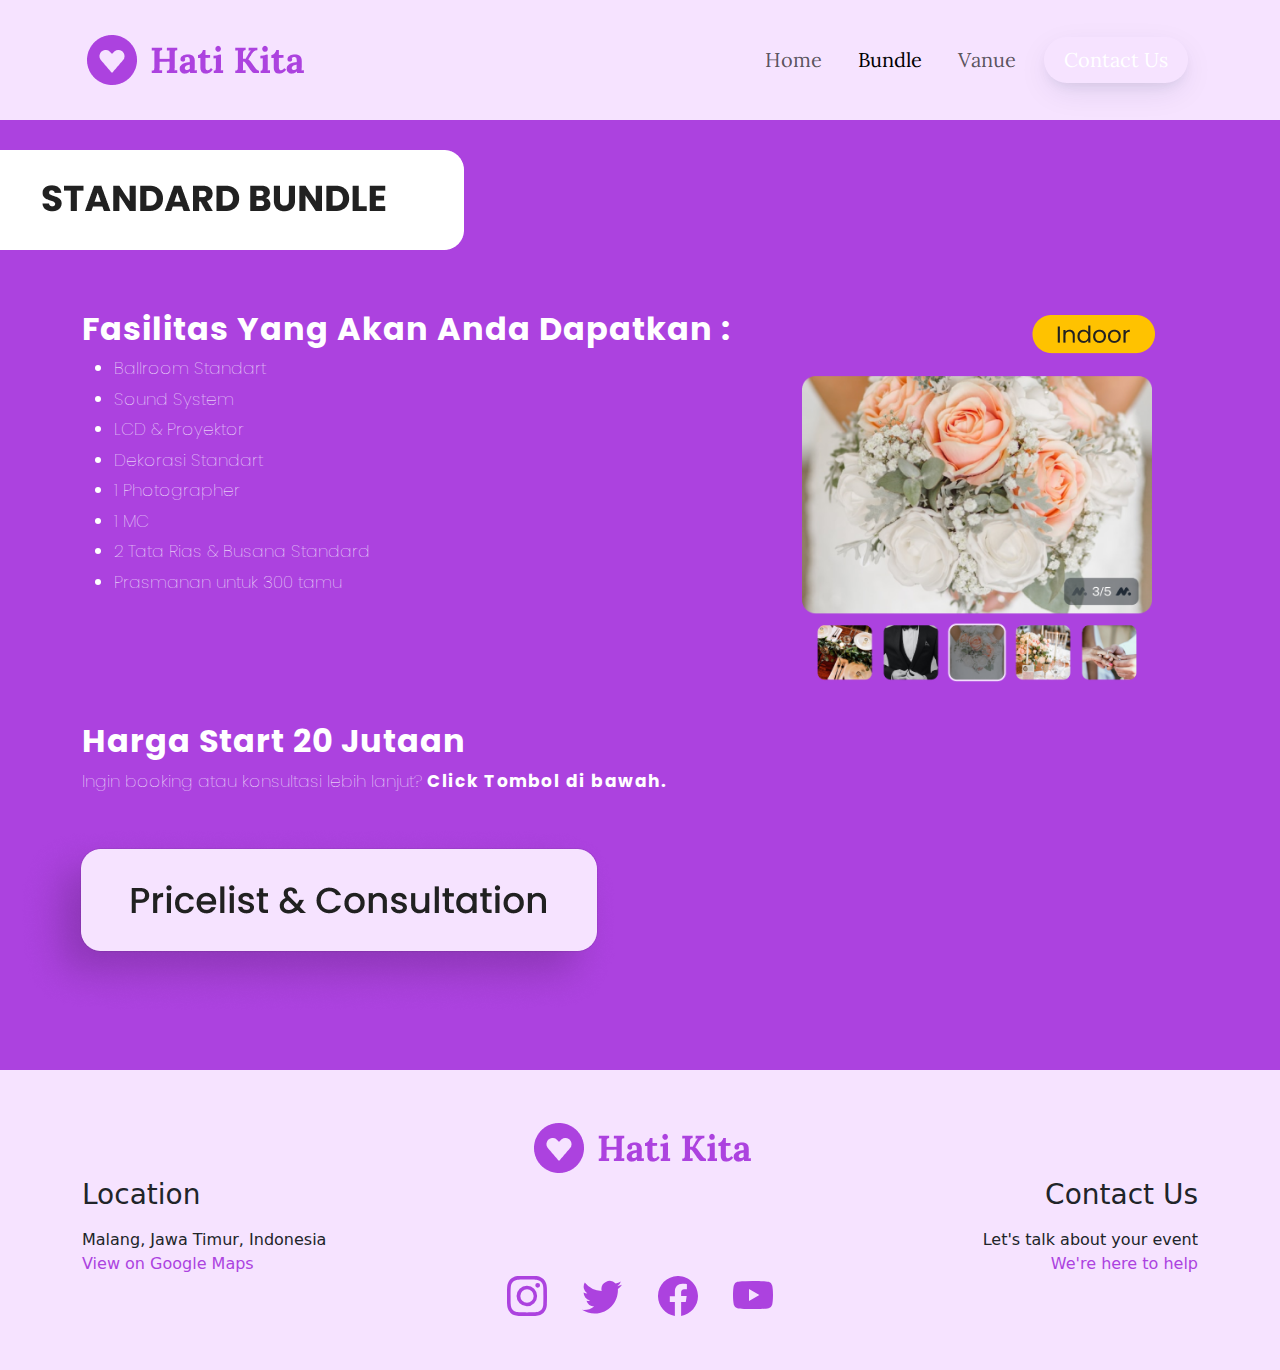
<file: standart.html>
<!DOCTYPE html>
<html lang="en">
    <head>
        <meta charset="UTF-8" />
        <meta http-equiv="X-UA-Compatible" content="IE=edge" />
        <meta name="viewport" content="width=device-width, initial-scale=1.0" />
        <title>Standart Bundle</title>
        <link rel="stylesheet" href="standart.css" />
        <link rel="stylesheet" href="https://cdn.jsdelivr.net/npm/bootstrap@5.3.0-alpha1/dist/css/bootstrap.min.css" />

        <!-- font -->
        <link rel="preconnect" href="https://fonts.googleapis.com" />
        <link rel="preconnect" href="https://fonts.gstatic.com" crossorigin />
        <link href="https://fonts.googleapis.com/css2?family=Lora&family=Poppins:wght@500&display=swap" rel="stylesheet" />
        <link href="https://fonts.googleapis.com/css2?family=Lora&display=swap" rel="stylesheet" />
    </head>
    <body>
        <!-- navbar -->
        <nav class="navbar navbar-expand-lg">
            <div class="container">
                <a class="navbar-brand" href="index.html">
                    <img src="img/Logo (1).png" alt="Logo" />
                </a>
                <button class="navbar-toggler" type="button" data-bs-toggle="collapse" data-bs-target="#navbarNav" aria-controls="navbarNav" aria-expanded="false" aria-label="Toggle navigation">
                    <span class="navbar-toggler-icon"></span>
                </button>
                <div class="collapse navbar-collapse" id="navbarNav">
                    <ul class="navbar-nav ms-auto">
                        <li class="nav-item">
                            <a class="nav-link" href="index.html">Home</a>
                        </li>
                        <li class="nav-item">
                            <a class="nav-link active" aria-current="page" href="bundle.html">Bundle</a>
                        </li>
                        <li class="nav-item">
                            <a class="nav-link" href="vanue.html">Vanue</a>
                        </li>
                        <li class="nav-item">
                            <a class="nav-link contact-us" href="https://wa.me/+6283192919886">Contact Us</a>
                        </li>
                    </ul>
                </div>
            </div>
        </nav>
        <!-- akhhir navbar -->

        <!-- standart -->
        <section class="standart">
            <div class="container">
                <div class="row">
                    <div class="col-sm tag">
                        <img src="img/Group 401566.png" alt="" />
                    </div>
                </div>
                <div class="row">
                    <div class="col-sm-10">
                        <h2 class="fasilitas">Fasilitas Yang Akan Anda Dapatkan :</h2>
                    </div>
                    <div class="col-sm-2">
                        <img src="img/Group 43.png" alt="" class="indoor" />
                    </div>
                </div>
                <div class="row">
                    <div class="col-sm-6">
                        <ul>
                            <li>Ballroom Standart</li>
                            <li>Sound System</li>
                            <li>LCD & Proyektor</li>
                            <li>Dekorasi Standart</li>
                            <li>1 Photographer</li>
                            <li>1 MC</li>
                            <li>2 Tata Rias & Busana Standard</li>
                            <li>Prasmanan untuk 300 tamu</li>
                        </ul>
                    </div>
                    <div class="col-sm-6">
                        <img src="img/Carousel.png" alt="" class="carousel" />
                    </div>
                </div>
                <div class="row">
                    <div class="col-sm">
                        <h2>Harga Start 20 Jutaan</h2>
                        <p>Ingin booking atau konsultasi lebih lanjut? <span>Click Tombol di bawah.</span></p>
                        <a href="https://wa.me/+6283192919886" target="_blank">
                            <img src="img/Frame 401563.png" alt="" class="price" />
                        </a>
                    </div>
                </div>
            </div>
        </section>
        <!-- akhir standart -->

        <!-- footer -->
        <section class="footer">
            <div class="container">
                <div class="row">
                    <div class="col-sm-12 text-center mt-5">
                        <a class="navbar-brand" href="#">
                            <img src="img/Logo (1).png" alt="Logo" />
                        </a>
                    </div>
                </div>
                <div class="row">
                    <div class="col-sm-6 maps">
                        <h3 class="mb-3">Location</h3>
                        <p>Malang, Jawa Timur, Indonesia</p>
                        <a href="maps.html">
                            <p class="kedua">View on Google Maps</p>
                        </a>
                    </div>
                    <div class="col-sm-6 contact">
                        <h3 class="mb-3">Contact Us</h3>
                        <p>Let's talk about your event</p>
                        <a href="https://wa.me/+6283192919886" target="_blank">
                            <p class="kedua">We're here to help</p>
                        </a>
                    </div>
                </div>
                <div class="row">
                    <div class="col-sm-12 text-center">
                        <a href="#" class="sosmed">
                            <svg xmlns="http://www.w3.org/2000/svg" width="40" height="40" fill="currentColor" class="bi bi-instagram" viewBox="0 0 16 16">
                                <path
                                    d="M8 0C5.829 0 5.556.01 4.703.048 3.85.088 3.269.222 2.76.42a3.917 3.917 0 0 0-1.417.923A3.927 3.927 0 0 0 .42 2.76C.222 3.268.087 3.85.048 4.7.01 5.555 0 5.827 0 8.001c0 2.172.01 2.444.048 3.297.04.852.174 1.433.372 1.942.205.526.478.972.923 1.417.444.445.89.719 1.416.923.51.198 1.09.333 1.942.372C5.555 15.99 5.827 16 8 16s2.444-.01 3.298-.048c.851-.04 1.434-.174 1.943-.372a3.916 3.916 0 0 0 1.416-.923c.445-.445.718-.891.923-1.417.197-.509.332-1.09.372-1.942C15.99 10.445 16 10.173 16 8s-.01-2.445-.048-3.299c-.04-.851-.175-1.433-.372-1.941a3.926 3.926 0 0 0-.923-1.417A3.911 3.911 0 0 0 13.24.42c-.51-.198-1.092-.333-1.943-.372C10.443.01 10.172 0 7.998 0h.003zm-.717 1.442h.718c2.136 0 2.389.007 3.232.046.78.035 1.204.166 1.486.275.373.145.64.319.92.599.28.28.453.546.598.92.11.281.24.705.275 1.485.039.843.047 1.096.047 3.231s-.008 2.389-.047 3.232c-.035.78-.166 1.203-.275 1.485a2.47 2.47 0 0 1-.599.919c-.28.28-.546.453-.92.598-.28.11-.704.24-1.485.276-.843.038-1.096.047-3.232.047s-2.39-.009-3.233-.047c-.78-.036-1.203-.166-1.485-.276a2.478 2.478 0 0 1-.92-.598 2.48 2.48 0 0 1-.6-.92c-.109-.281-.24-.705-.275-1.485-.038-.843-.046-1.096-.046-3.233 0-2.136.008-2.388.046-3.231.036-.78.166-1.204.276-1.486.145-.373.319-.64.599-.92.28-.28.546-.453.92-.598.282-.11.705-.24 1.485-.276.738-.034 1.024-.044 2.515-.045v.002zm4.988 1.328a.96.96 0 1 0 0 1.92.96.96 0 0 0 0-1.92zm-4.27 1.122a4.109 4.109 0 1 0 0 8.217 4.109 4.109 0 0 0 0-8.217zm0 1.441a2.667 2.667 0 1 1 0 5.334 2.667 2.667 0 0 1 0-5.334z"
                                />
                            </svg>
                        </a>

                        <a href="#" class="sosmed">
                            <svg xmlns="http://www.w3.org/2000/svg" width="40" height="40" fill="currentColor" class="bi bi-twitter" viewBox="0 0 16 16">
                                <path
                                    d="M5.026 15c6.038 0 9.341-5.003 9.341-9.334 0-.14 0-.282-.006-.422A6.685 6.685 0 0 0 16 3.542a6.658 6.658 0 0 1-1.889.518 3.301 3.301 0 0 0 1.447-1.817 6.533 6.533 0 0 1-2.087.793A3.286 3.286 0 0 0 7.875 6.03a9.325 9.325 0 0 1-6.767-3.429 3.289 3.289 0 0 0 1.018 4.382A3.323 3.323 0 0 1 .64 6.575v.045a3.288 3.288 0 0 0 2.632 3.218 3.203 3.203 0 0 1-.865.115 3.23 3.23 0 0 1-.614-.057 3.283 3.283 0 0 0 3.067 2.277A6.588 6.588 0 0 1 .78 13.58a6.32 6.32 0 0 1-.78-.045A9.344 9.344 0 0 0 5.026 15z"
                                />
                            </svg>
                        </a>

                        <a href="#" class="sosmed">
                            <svg xmlns="http://www.w3.org/2000/svg" width="40" height="40" fill="currentColor" class="bi bi-facebook" viewBox="0 0 16 16">
                                <path
                                    d="M16 8.049c0-4.446-3.582-8.05-8-8.05C3.58 0-.002 3.603-.002 8.05c0 4.017 2.926 7.347 6.75 7.951v-5.625h-2.03V8.05H6.75V6.275c0-2.017 1.195-3.131 3.022-3.131.876 0 1.791.157 1.791.157v1.98h-1.009c-.993 0-1.303.621-1.303 1.258v1.51h2.218l-.354 2.326H9.25V16c3.824-.604 6.75-3.934 6.75-7.951z"
                                />
                            </svg>
                        </a>

                        <a href="#" class="sosmed">
                            <svg xmlns="http://www.w3.org/2000/svg" width="40" height="40" fill="currentColor" class="bi bi-youtube" viewBox="0 0 16 16">
                                <path
                                    d="M8.051 1.999h.089c.822.003 4.987.033 6.11.335a2.01 2.01 0 0 1 1.415 1.42c.101.38.172.883.22 1.402l.01.104.022.26.008.104c.065.914.073 1.77.074 1.957v.075c-.001.194-.01 1.108-.082 2.06l-.008.105-.009.104c-.05.572-.124 1.14-.235 1.558a2.007 2.007 0 0 1-1.415 1.42c-1.16.312-5.569.334-6.18.335h-.142c-.309 0-1.587-.006-2.927-.052l-.17-.006-.087-.004-.171-.007-.171-.007c-1.11-.049-2.167-.128-2.654-.26a2.007 2.007 0 0 1-1.415-1.419c-.111-.417-.185-.986-.235-1.558L.09 9.82l-.008-.104A31.4 31.4 0 0 1 0 7.68v-.123c.002-.215.01-.958.064-1.778l.007-.103.003-.052.008-.104.022-.26.01-.104c.048-.519.119-1.023.22-1.402a2.007 2.007 0 0 1 1.415-1.42c.487-.13 1.544-.21 2.654-.26l.17-.007.172-.006.086-.003.171-.007A99.788 99.788 0 0 1 7.858 2h.193zM6.4 5.209v4.818l4.157-2.408L6.4 5.209z"
                                />
                            </svg>
                        </a>
                    </div>
                </div>
            </div>
        </section>
        <!-- akhir footer -->

        <script src="https://cdn.jsdelivr.net/npm/bootstrap@5.3.0-alpha1/dist/js/bootstrap.bundle.min.js"></script>
    </body>
</html>
</file>
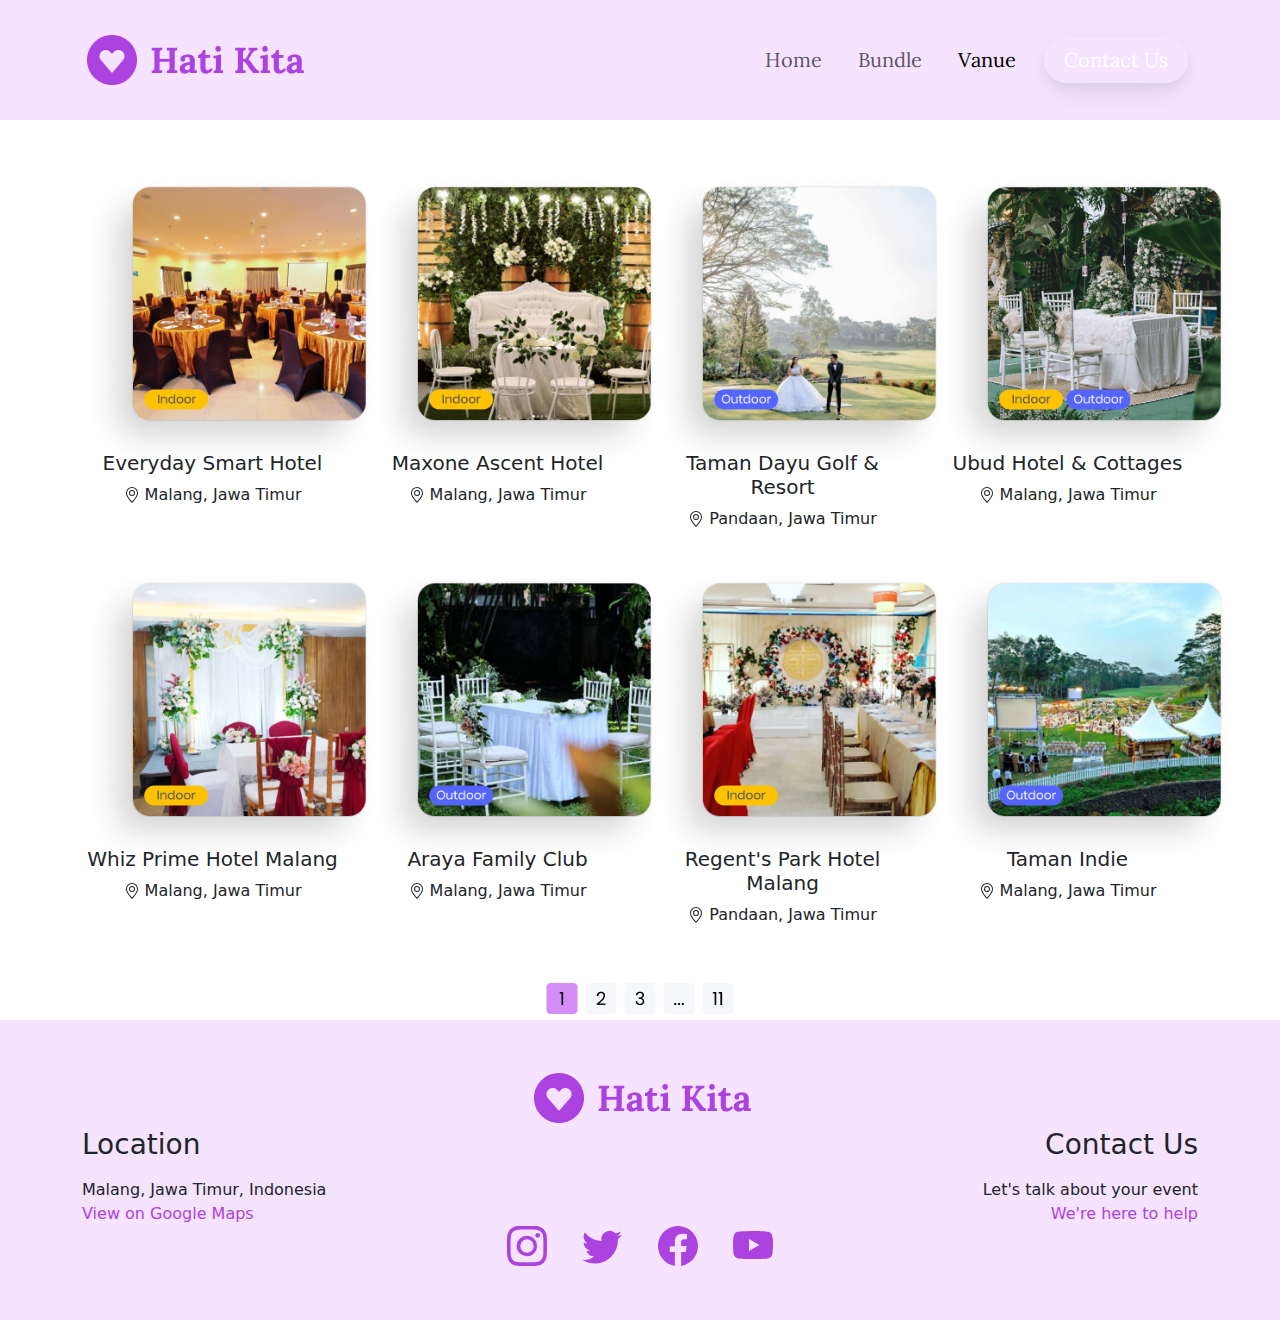
<file: vanue.html>
<!DOCTYPE html>
<html lang="en">
    <head>
        <meta charset="UTF-8" />
        <meta http-equiv="X-UA-Compatible" content="IE=edge" />
        <meta name="viewport" content="width=device-width, initial-scale=1.0" />
        <title>Vanue</title>
        <link rel="stylesheet" href="vanue.css" />
        <link rel="stylesheet" href="https://cdn.jsdelivr.net/npm/bootstrap@5.3.0-alpha1/dist/css/bootstrap.min.css" />

        <!-- font -->
        <link rel="preconnect" href="https://fonts.googleapis.com" />
        <link rel="preconnect" href="https://fonts.gstatic.com" crossorigin />
        <link href="https://fonts.googleapis.com/css2?family=Poppins:wght@300&display=swap" rel="stylesheet" />
        <link href="https://fonts.googleapis.com/css2?family=Lora&display=swap" rel="stylesheet" />
    </head>
    <body>
        <!-- navbar -->
        <nav class="navbar navbar-expand-lg">
            <div class="container">
                <a class="navbar-brand" href="index.html">
                    <img src="img/Logo (1).png" alt="Logo" />
                </a>
                <button class="navbar-toggler" type="button" data-bs-toggle="collapse" data-bs-target="#navbarNav" aria-controls="navbarNav" aria-expanded="false" aria-label="Toggle navigation">
                    <span class="navbar-toggler-icon"></span>
                </button>
                <div class="collapse navbar-collapse" id="navbarNav">
                    <ul class="navbar-nav ms-auto">
                        <li class="nav-item">
                            <a class="nav-link" href="index.html">Home</a>
                        </li>
                        <li class="nav-item">
                            <a class="nav-link" href="bundle.html">Bundle</a>
                        </li>
                        <li class="nav-item">
                            <a class="nav-link active" aria-current="page" href="vanue.html">Vanue</a>
                        </li>
                        <li class="nav-item">
                            <a class="nav-link contact-us" href="https://wa.me/+6283192919886">Contact Us</a>
                        </li>
                    </ul>
                </div>
            </div>
        </nav>
        <!-- akhhir navbar -->

        <!-- most popular vanue -->
        <section class="most-popular">
            <div class="container">
                <div class="row">
                    <div class="col-sm-3">
                        <div class="kartu">
                            <img src="img/Group 401560.png" alt="" />
                            <h4 class="text-center">Everyday Smart Hotel</h4>
                            <p class="text-center">
                                <svg xmlns="http://www.w3.org/2000/svg" width="16" height="16" fill="currentColor" class="bi bi-geo-alt" viewBox="0 0 16 16">
                                    <path
                                        d="M12.166 8.94c-.524 1.062-1.234 2.12-1.96 3.07A31.493 31.493 0 0 1 8 14.58a31.481 31.481 0 0 1-2.206-2.57c-.726-.95-1.436-2.008-1.96-3.07C3.304 7.867 3 6.862 3 6a5 5 0 0 1 10 0c0 .862-.305 1.867-.834 2.94zM8 16s6-5.686 6-10A6 6 0 0 0 2 6c0 4.314 6 10 6 10z"
                                    />
                                    <path d="M8 8a2 2 0 1 1 0-4 2 2 0 0 1 0 4zm0 1a3 3 0 1 0 0-6 3 3 0 0 0 0 6z" />
                                </svg>
                                Malang, Jawa Timur
                            </p>
                        </div>
                    </div>
                    <div class="col-sm-3">
                        <div class="kartu">
                            <img src="img/Group 401560 (1).png" alt="" />
                            <h4 class="text-center">Maxone Ascent Hotel</h4>
                            <p class="text-center">
                                <svg xmlns="http://www.w3.org/2000/svg" width="16" height="16" fill="currentColor" class="bi bi-geo-alt" viewBox="0 0 16 16">
                                    <path
                                        d="M12.166 8.94c-.524 1.062-1.234 2.12-1.96 3.07A31.493 31.493 0 0 1 8 14.58a31.481 31.481 0 0 1-2.206-2.57c-.726-.95-1.436-2.008-1.96-3.07C3.304 7.867 3 6.862 3 6a5 5 0 0 1 10 0c0 .862-.305 1.867-.834 2.94zM8 16s6-5.686 6-10A6 6 0 0 0 2 6c0 4.314 6 10 6 10z"
                                    />
                                    <path d="M8 8a2 2 0 1 1 0-4 2 2 0 0 1 0 4zm0 1a3 3 0 1 0 0-6 3 3 0 0 0 0 6z" />
                                </svg>
                                Malang, Jawa Timur
                            </p>
                        </div>
                    </div>
                    <div class="col-sm-3">
                        <div class="kartu">
                            <img src="img/Group 401560 (2).png" alt="" />
                            <h4 class="text-center">Taman Dayu Golf & Resort</h4>
                            <p class="text-center">
                                <svg xmlns="http://www.w3.org/2000/svg" width="16" height="16" fill="currentColor" class="bi bi-geo-alt" viewBox="0 0 16 16">
                                    <path
                                        d="M12.166 8.94c-.524 1.062-1.234 2.12-1.96 3.07A31.493 31.493 0 0 1 8 14.58a31.481 31.481 0 0 1-2.206-2.57c-.726-.95-1.436-2.008-1.96-3.07C3.304 7.867 3 6.862 3 6a5 5 0 0 1 10 0c0 .862-.305 1.867-.834 2.94zM8 16s6-5.686 6-10A6 6 0 0 0 2 6c0 4.314 6 10 6 10z"
                                    />
                                    <path d="M8 8a2 2 0 1 1 0-4 2 2 0 0 1 0 4zm0 1a3 3 0 1 0 0-6 3 3 0 0 0 0 6z" />
                                </svg>
                                Pandaan, Jawa Timur
                            </p>
                        </div>
                    </div>
                    <div class="col-sm-3">
                        <div class="kartu">
                            <img src="img/Group 401560 (3).png" alt="" />
                            <h4 class="text-center">Ubud Hotel & Cottages</h4>
                            <p class="text-center">
                                <svg xmlns="http://www.w3.org/2000/svg" width="16" height="16" fill="currentColor" class="bi bi-geo-alt" viewBox="0 0 16 16">
                                    <path
                                        d="M12.166 8.94c-.524 1.062-1.234 2.12-1.96 3.07A31.493 31.493 0 0 1 8 14.58a31.481 31.481 0 0 1-2.206-2.57c-.726-.95-1.436-2.008-1.96-3.07C3.304 7.867 3 6.862 3 6a5 5 0 0 1 10 0c0 .862-.305 1.867-.834 2.94zM8 16s6-5.686 6-10A6 6 0 0 0 2 6c0 4.314 6 10 6 10z"
                                    />
                                    <path d="M8 8a2 2 0 1 1 0-4 2 2 0 0 1 0 4zm0 1a3 3 0 1 0 0-6 3 3 0 0 0 0 6z" />
                                </svg>
                                Malang, Jawa Timur
                            </p>
                        </div>
                    </div>
                </div>
                <div class="row">
                    <div class="col-sm-3">
                        <div class="kartu2">
                            <img src="img/Group 401560 (4).png" alt="" />
                            <h4 class="text-center">Whiz Prime Hotel Malang</h4>
                            <p class="text-center">
                                <svg xmlns="http://www.w3.org/2000/svg" width="16" height="16" fill="currentColor" class="bi bi-geo-alt" viewBox="0 0 16 16">
                                    <path
                                        d="M12.166 8.94c-.524 1.062-1.234 2.12-1.96 3.07A31.493 31.493 0 0 1 8 14.58a31.481 31.481 0 0 1-2.206-2.57c-.726-.95-1.436-2.008-1.96-3.07C3.304 7.867 3 6.862 3 6a5 5 0 0 1 10 0c0 .862-.305 1.867-.834 2.94zM8 16s6-5.686 6-10A6 6 0 0 0 2 6c0 4.314 6 10 6 10z"
                                    />
                                    <path d="M8 8a2 2 0 1 1 0-4 2 2 0 0 1 0 4zm0 1a3 3 0 1 0 0-6 3 3 0 0 0 0 6z" />
                                </svg>
                                Malang, Jawa Timur
                            </p>
                        </div>
                    </div>
                    <div class="col-sm-3">
                        <div class="kartu2">
                            <img src="img/Group 401560 (5).png" alt="" />
                            <h4 class="text-center">Araya Family Club</h4>
                            <p class="text-center">
                                <svg xmlns="http://www.w3.org/2000/svg" width="16" height="16" fill="currentColor" class="bi bi-geo-alt" viewBox="0 0 16 16">
                                    <path
                                        d="M12.166 8.94c-.524 1.062-1.234 2.12-1.96 3.07A31.493 31.493 0 0 1 8 14.58a31.481 31.481 0 0 1-2.206-2.57c-.726-.95-1.436-2.008-1.96-3.07C3.304 7.867 3 6.862 3 6a5 5 0 0 1 10 0c0 .862-.305 1.867-.834 2.94zM8 16s6-5.686 6-10A6 6 0 0 0 2 6c0 4.314 6 10 6 10z"
                                    />
                                    <path d="M8 8a2 2 0 1 1 0-4 2 2 0 0 1 0 4zm0 1a3 3 0 1 0 0-6 3 3 0 0 0 0 6z" />
                                </svg>
                                Malang, Jawa Timur
                            </p>
                        </div>
                    </div>
                    <div class="col-sm-3">
                        <div class="kartu2">
                            <img src="img/Group 401560 (6).png" alt="" />
                            <h4 class="text-center">Regent's Park Hotel Malang</h4>
                            <p class="text-center">
                                <svg xmlns="http://www.w3.org/2000/svg" width="16" height="16" fill="currentColor" class="bi bi-geo-alt" viewBox="0 0 16 16">
                                    <path
                                        d="M12.166 8.94c-.524 1.062-1.234 2.12-1.96 3.07A31.493 31.493 0 0 1 8 14.58a31.481 31.481 0 0 1-2.206-2.57c-.726-.95-1.436-2.008-1.96-3.07C3.304 7.867 3 6.862 3 6a5 5 0 0 1 10 0c0 .862-.305 1.867-.834 2.94zM8 16s6-5.686 6-10A6 6 0 0 0 2 6c0 4.314 6 10 6 10z"
                                    />
                                    <path d="M8 8a2 2 0 1 1 0-4 2 2 0 0 1 0 4zm0 1a3 3 0 1 0 0-6 3 3 0 0 0 0 6z" />
                                </svg>
                                Pandaan, Jawa Timur
                            </p>
                        </div>
                    </div>
                    <div class="col-sm-3">
                        <div class="kartu2">
                            <img src="img/Group 401560 (7).png" alt="" />
                            <h4 class="text-center">Taman Indie</h4>
                            <p class="text-center">
                                <svg xmlns="http://www.w3.org/2000/svg" width="16" height="16" fill="currentColor" class="bi bi-geo-alt" viewBox="0 0 16 16">
                                    <path
                                        d="M12.166 8.94c-.524 1.062-1.234 2.12-1.96 3.07A31.493 31.493 0 0 1 8 14.58a31.481 31.481 0 0 1-2.206-2.57c-.726-.95-1.436-2.008-1.96-3.07C3.304 7.867 3 6.862 3 6a5 5 0 0 1 10 0c0 .862-.305 1.867-.834 2.94zM8 16s6-5.686 6-10A6 6 0 0 0 2 6c0 4.314 6 10 6 10z"
                                    />
                                    <path d="M8 8a2 2 0 1 1 0-4 2 2 0 0 1 0 4zm0 1a3 3 0 1 0 0-6 3 3 0 0 0 0 6z" />
                                </svg>
                                Malang, Jawa Timur
                            </p>
                        </div>
                    </div>
                </div>
                <div class="row">
                    <div class="col-sm text-center">
                        <img src="img/Rows Page.png" alt="" class="navigasi" />
                    </div>
                </div>
            </div>
        </section>
        <!-- akhir most popular vanue -->

        <!-- footer -->
        <section class="footer">
            <div class="container">
                <div class="row">
                    <div class="col-sm-12 text-center mt-5">
                        <a class="navbar-brand" href="#">
                            <img src="img/Logo (1).png" alt="Logo" />
                        </a>
                    </div>
                </div>
                <div class="row">
                    <div class="col-sm-6 maps">
                        <h3 class="mb-3">Location</h3>
                        <p>Malang, Jawa Timur, Indonesia</p>
                        <a href="maps.html">
                            <p class="kedua">View on Google Maps</p>
                        </a>
                    </div>
                    <div class="col-sm-6 contact">
                        <h3 class="mb-3">Contact Us</h3>
                        <p>Let's talk about your event</p>
                        <a href="https://wa.me/+6283192919886" target="_blank">
                            <p class="kedua">We're here to help</p>
                        </a>
                    </div>
                </div>
                <div class="row">
                    <div class="col-sm-12 text-center">
                        <a href="#" class="sosmed">
                            <svg xmlns="http://www.w3.org/2000/svg" width="40" height="40" fill="currentColor" class="bi bi-instagram" viewBox="0 0 16 16">
                                <path
                                    d="M8 0C5.829 0 5.556.01 4.703.048 3.85.088 3.269.222 2.76.42a3.917 3.917 0 0 0-1.417.923A3.927 3.927 0 0 0 .42 2.76C.222 3.268.087 3.85.048 4.7.01 5.555 0 5.827 0 8.001c0 2.172.01 2.444.048 3.297.04.852.174 1.433.372 1.942.205.526.478.972.923 1.417.444.445.89.719 1.416.923.51.198 1.09.333 1.942.372C5.555 15.99 5.827 16 8 16s2.444-.01 3.298-.048c.851-.04 1.434-.174 1.943-.372a3.916 3.916 0 0 0 1.416-.923c.445-.445.718-.891.923-1.417.197-.509.332-1.09.372-1.942C15.99 10.445 16 10.173 16 8s-.01-2.445-.048-3.299c-.04-.851-.175-1.433-.372-1.941a3.926 3.926 0 0 0-.923-1.417A3.911 3.911 0 0 0 13.24.42c-.51-.198-1.092-.333-1.943-.372C10.443.01 10.172 0 7.998 0h.003zm-.717 1.442h.718c2.136 0 2.389.007 3.232.046.78.035 1.204.166 1.486.275.373.145.64.319.92.599.28.28.453.546.598.92.11.281.24.705.275 1.485.039.843.047 1.096.047 3.231s-.008 2.389-.047 3.232c-.035.78-.166 1.203-.275 1.485a2.47 2.47 0 0 1-.599.919c-.28.28-.546.453-.92.598-.28.11-.704.24-1.485.276-.843.038-1.096.047-3.232.047s-2.39-.009-3.233-.047c-.78-.036-1.203-.166-1.485-.276a2.478 2.478 0 0 1-.92-.598 2.48 2.48 0 0 1-.6-.92c-.109-.281-.24-.705-.275-1.485-.038-.843-.046-1.096-.046-3.233 0-2.136.008-2.388.046-3.231.036-.78.166-1.204.276-1.486.145-.373.319-.64.599-.92.28-.28.546-.453.92-.598.282-.11.705-.24 1.485-.276.738-.034 1.024-.044 2.515-.045v.002zm4.988 1.328a.96.96 0 1 0 0 1.92.96.96 0 0 0 0-1.92zm-4.27 1.122a4.109 4.109 0 1 0 0 8.217 4.109 4.109 0 0 0 0-8.217zm0 1.441a2.667 2.667 0 1 1 0 5.334 2.667 2.667 0 0 1 0-5.334z"
                                />
                            </svg>
                        </a>

                        <a href="#" class="sosmed">
                            <svg xmlns="http://www.w3.org/2000/svg" width="40" height="40" fill="currentColor" class="bi bi-twitter" viewBox="0 0 16 16">
                                <path
                                    d="M5.026 15c6.038 0 9.341-5.003 9.341-9.334 0-.14 0-.282-.006-.422A6.685 6.685 0 0 0 16 3.542a6.658 6.658 0 0 1-1.889.518 3.301 3.301 0 0 0 1.447-1.817 6.533 6.533 0 0 1-2.087.793A3.286 3.286 0 0 0 7.875 6.03a9.325 9.325 0 0 1-6.767-3.429 3.289 3.289 0 0 0 1.018 4.382A3.323 3.323 0 0 1 .64 6.575v.045a3.288 3.288 0 0 0 2.632 3.218 3.203 3.203 0 0 1-.865.115 3.23 3.23 0 0 1-.614-.057 3.283 3.283 0 0 0 3.067 2.277A6.588 6.588 0 0 1 .78 13.58a6.32 6.32 0 0 1-.78-.045A9.344 9.344 0 0 0 5.026 15z"
                                />
                            </svg>
                        </a>

                        <a href="#" class="sosmed">
                            <svg xmlns="http://www.w3.org/2000/svg" width="40" height="40" fill="currentColor" class="bi bi-facebook" viewBox="0 0 16 16">
                                <path
                                    d="M16 8.049c0-4.446-3.582-8.05-8-8.05C3.58 0-.002 3.603-.002 8.05c0 4.017 2.926 7.347 6.75 7.951v-5.625h-2.03V8.05H6.75V6.275c0-2.017 1.195-3.131 3.022-3.131.876 0 1.791.157 1.791.157v1.98h-1.009c-.993 0-1.303.621-1.303 1.258v1.51h2.218l-.354 2.326H9.25V16c3.824-.604 6.75-3.934 6.75-7.951z"
                                />
                            </svg>
                        </a>

                        <a href="#" class="sosmed">
                            <svg xmlns="http://www.w3.org/2000/svg" width="40" height="40" fill="currentColor" class="bi bi-youtube" viewBox="0 0 16 16">
                                <path
                                    d="M8.051 1.999h.089c.822.003 4.987.033 6.11.335a2.01 2.01 0 0 1 1.415 1.42c.101.38.172.883.22 1.402l.01.104.022.26.008.104c.065.914.073 1.77.074 1.957v.075c-.001.194-.01 1.108-.082 2.06l-.008.105-.009.104c-.05.572-.124 1.14-.235 1.558a2.007 2.007 0 0 1-1.415 1.42c-1.16.312-5.569.334-6.18.335h-.142c-.309 0-1.587-.006-2.927-.052l-.17-.006-.087-.004-.171-.007-.171-.007c-1.11-.049-2.167-.128-2.654-.26a2.007 2.007 0 0 1-1.415-1.419c-.111-.417-.185-.986-.235-1.558L.09 9.82l-.008-.104A31.4 31.4 0 0 1 0 7.68v-.123c.002-.215.01-.958.064-1.778l.007-.103.003-.052.008-.104.022-.26.01-.104c.048-.519.119-1.023.22-1.402a2.007 2.007 0 0 1 1.415-1.42c.487-.13 1.544-.21 2.654-.26l.17-.007.172-.006.086-.003.171-.007A99.788 99.788 0 0 1 7.858 2h.193zM6.4 5.209v4.818l4.157-2.408L6.4 5.209z"
                                />
                            </svg>
                        </a>
                    </div>
                </div>
            </div>
        </section>
        <!-- akhir footer -->

        <script src="https://cdn.jsdelivr.net/npm/bootstrap@5.3.0-alpha1/dist/js/bootstrap.bundle.min.js"></script>
    </body>
</html>
</file>
<file: assets/index-Deo7Gy0-.css>
*,:before,:after{box-sizing:border-box;border-width:0;border-style:solid;border-color:#e5e7eb}:before,:after{--tw-content: ""}html,:host{line-height:1.5;-webkit-text-size-adjust:100%;-moz-tab-size:4;-o-tab-size:4;tab-size:4;font-family:ui-sans-serif,system-ui,sans-serif,"Apple Color Emoji","Segoe UI Emoji",Segoe UI Symbol,"Noto Color Emoji";font-feature-settings:normal;font-variation-settings:normal;-webkit-tap-highlight-color:transparent}body{margin:0;line-height:inherit}hr{height:0;color:inherit;border-top-width:1px}abbr:where([title]){-webkit-text-decoration:underline dotted;text-decoration:underline dotted}h1,h2,h3,h4,h5,h6{font-size:inherit;font-weight:inherit}a{color:inherit;text-decoration:inherit}b,strong{font-weight:bolder}code,kbd,samp,pre{font-family:ui-monospace,SFMono-Regular,Menlo,Monaco,Consolas,Liberation Mono,Courier New,monospace;font-feature-settings:normal;font-variation-settings:normal;font-size:1em}small{font-size:80%}sub,sup{font-size:75%;line-height:0;position:relative;vertical-align:baseline}sub{bottom:-.25em}sup{top:-.5em}table{text-indent:0;border-color:inherit;border-collapse:collapse}button,input,optgroup,select,textarea{font-family:inherit;font-feature-settings:inherit;font-variation-settings:inherit;font-size:100%;font-weight:inherit;line-height:inherit;color:inherit;margin:0;padding:0}button,select{text-transform:none}button,[type=button],[type=reset],[type=submit]{-webkit-appearance:button;background-color:transparent;background-image:none}:-moz-focusring{outline:auto}:-moz-ui-invalid{box-shadow:none}progress{vertical-align:baseline}::-webkit-inner-spin-button,::-webkit-outer-spin-button{height:auto}[type=search]{-webkit-appearance:textfield;outline-offset:-2px}::-webkit-search-decoration{-webkit-appearance:none}::-webkit-file-upload-button{-webkit-appearance:button;font:inherit}summary{display:list-item}blockquote,dl,dd,h1,h2,h3,h4,h5,h6,hr,figure,p,pre{margin:0}fieldset{margin:0;padding:0}legend{padding:0}ol,ul,menu{list-style:none;margin:0;padding:0}dialog{padding:0}textarea{resize:vertical}input::-moz-placeholder,textarea::-moz-placeholder{opacity:1;color:#9ca3af}input::placeholder,textarea::placeholder{opacity:1;color:#9ca3af}button,[role=button]{cursor:pointer}:disabled{cursor:default}img,svg,video,canvas,audio,iframe,embed,object{display:block;vertical-align:middle}img,video{max-width:100%;height:auto}[hidden]{display:none}*,:before,:after{--tw-border-spacing-x: 0;--tw-border-spacing-y: 0;--tw-translate-x: 0;--tw-translate-y: 0;--tw-rotate: 0;--tw-skew-x: 0;--tw-skew-y: 0;--tw-scale-x: 1;--tw-scale-y: 1;--tw-pan-x: ;--tw-pan-y: ;--tw-pinch-zoom: ;--tw-scroll-snap-strictness: proximity;--tw-gradient-from-position: ;--tw-gradient-via-position: ;--tw-gradient-to-position: ;--tw-ordinal: ;--tw-slashed-zero: ;--tw-numeric-figure: ;--tw-numeric-spacing: ;--tw-numeric-fraction: ;--tw-ring-inset: ;--tw-ring-offset-width: 0px;--tw-ring-offset-color: #fff;--tw-ring-color: rgb(59 130 246 / .5);--tw-ring-offset-shadow: 0 0 #0000;--tw-ring-shadow: 0 0 #0000;--tw-shadow: 0 0 #0000;--tw-shadow-colored: 0 0 #0000;--tw-blur: ;--tw-brightness: ;--tw-contrast: ;--tw-grayscale: ;--tw-hue-rotate: ;--tw-invert: ;--tw-saturate: ;--tw-sepia: ;--tw-drop-shadow: ;--tw-backdrop-blur: ;--tw-backdrop-brightness: ;--tw-backdrop-contrast: ;--tw-backdrop-grayscale: ;--tw-backdrop-hue-rotate: ;--tw-backdrop-invert: ;--tw-backdrop-opacity: ;--tw-backdrop-saturate: ;--tw-backdrop-sepia: }::backdrop{--tw-border-spacing-x: 0;--tw-border-spacing-y: 0;--tw-translate-x: 0;--tw-translate-y: 0;--tw-rotate: 0;--tw-skew-x: 0;--tw-skew-y: 0;--tw-scale-x: 1;--tw-scale-y: 1;--tw-pan-x: ;--tw-pan-y: ;--tw-pinch-zoom: ;--tw-scroll-snap-strictness: proximity;--tw-gradient-from-position: ;--tw-gradient-via-position: ;--tw-gradient-to-position: ;--tw-ordinal: ;--tw-slashed-zero: ;--tw-numeric-figure: ;--tw-numeric-spacing: ;--tw-numeric-fraction: ;--tw-ring-inset: ;--tw-ring-offset-width: 0px;--tw-ring-offset-color: #fff;--tw-ring-color: rgb(59 130 246 / .5);--tw-ring-offset-shadow: 0 0 #0000;--tw-ring-shadow: 0 0 #0000;--tw-shadow: 0 0 #0000;--tw-shadow-colored: 0 0 #0000;--tw-blur: ;--tw-brightness: ;--tw-contrast: ;--tw-grayscale: ;--tw-hue-rotate: ;--tw-invert: ;--tw-saturate: ;--tw-sepia: ;--tw-drop-shadow: ;--tw-backdrop-blur: ;--tw-backdrop-brightness: ;--tw-backdrop-contrast: ;--tw-backdrop-grayscale: ;--tw-backdrop-hue-rotate: ;--tw-backdrop-invert: ;--tw-backdrop-opacity: ;--tw-backdrop-saturate: ;--tw-backdrop-sepia: }.fixed{position:fixed}.absolute{position:absolute}.relative{position:relative}.-top-\[500px\]{top:-500px}.bottom-0{bottom:0}.left-0{left:0}.top-0{top:0}.z-10{z-index:10}.z-\[9px\]{z-index:9px}.order-first{order:-9999}.order-last{order:9999}.mx-5{margin-left:1.25rem;margin-right:1.25rem}.-mt-10{margin-top:-2.5rem}.mb-0{margin-bottom:0}.ml-7{margin-left:1.75rem}.mt-1{margin-top:.25rem}.mt-10{margin-top:2.5rem}.mt-2{margin-top:.5rem}.mt-20{margin-top:5rem}.mt-24{margin-top:6rem}.mt-3{margin-top:.75rem}.mt-4{margin-top:1rem}.mt-5{margin-top:1.25rem}.block{display:block}.flex{display:flex}.grid{display:grid}.h-16{height:4rem}.h-24{height:6rem}.h-\[300px\]{height:300px}.h-\[5px\]{height:5px}.h-fit{height:-moz-fit-content;height:fit-content}.h-full{height:100%}.h-screen{height:100vh}.w-10{width:2.5rem}.w-12{width:3rem}.w-\[30px\]{width:30px}.w-\[40px\]{width:40px}.w-\[calc\(20\%-6px\)\]{width:calc(20% - 6px)}.w-fit{width:-moz-fit-content;width:fit-content}.w-full{width:100%}.flex-\[1\]{flex:1}.-translate-x-3{--tw-translate-x: -.75rem;transform:translate(var(--tw-translate-x),var(--tw-translate-y)) rotate(var(--tw-rotate)) skew(var(--tw-skew-x)) skewY(var(--tw-skew-y)) scaleX(var(--tw-scale-x)) scaleY(var(--tw-scale-y))}.-translate-x-4{--tw-translate-x: -1rem;transform:translate(var(--tw-translate-x),var(--tw-translate-y)) rotate(var(--tw-rotate)) skew(var(--tw-skew-x)) skewY(var(--tw-skew-y)) scaleX(var(--tw-scale-x)) scaleY(var(--tw-scale-y))}.scale-90{--tw-scale-x: .9;--tw-scale-y: .9;transform:translate(var(--tw-translate-x),var(--tw-translate-y)) rotate(var(--tw-rotate)) skew(var(--tw-skew-x)) skewY(var(--tw-skew-y)) scaleX(var(--tw-scale-x)) scaleY(var(--tw-scale-y))}.cursor-pointer{cursor:pointer}.list-disc{list-style-type:disc}.grid-cols-2{grid-template-columns:repeat(2,minmax(0,1fr))}.flex-col{flex-direction:column}.items-end{align-items:flex-end}.items-center{align-items:center}.justify-center{justify-content:center}.justify-between{justify-content:space-between}.gap-1{gap:.25rem}.gap-2{gap:.5rem}.gap-3{gap:.75rem}.gap-5{gap:1.25rem}.gap-8{gap:2rem}.space-y-1>:not([hidden])~:not([hidden]){--tw-space-y-reverse: 0;margin-top:calc(.25rem * calc(1 - var(--tw-space-y-reverse)));margin-bottom:calc(.25rem * var(--tw-space-y-reverse))}.scroll-smooth{scroll-behavior:smooth}.rounded-2xl{border-radius:1rem}.rounded-full{border-radius:9999px}.rounded-lg{border-radius:.5rem}.rounded-md{border-radius:.375rem}.rounded-xl{border-radius:.75rem}.border-\[3px\]{border-width:3px}.border-white{--tw-border-opacity: 1;border-color:rgb(255 255 255 / var(--tw-border-opacity))}.bg-black{--tw-bg-opacity: 1;background-color:rgb(0 0 0 / var(--tw-bg-opacity))}.bg-primary{--tw-bg-opacity: 1;background-color:rgb(172 66 223 / var(--tw-bg-opacity))}.bg-secondary{--tw-bg-opacity: 1;background-color:rgb(246 227 255 / var(--tw-bg-opacity))}.bg-tagBlue{--tw-bg-opacity: 1;background-color:rgb(84 101 255 / var(--tw-bg-opacity))}.bg-tagYellow{--tw-bg-opacity: 1;background-color:rgb(255 194 0 / var(--tw-bg-opacity))}.bg-white{--tw-bg-opacity: 1;background-color:rgb(255 255 255 / var(--tw-bg-opacity))}.object-cover{-o-object-fit:cover;object-fit:cover}.p-3{padding:.75rem}.px-10{padding-left:2.5rem;padding-right:2.5rem}.px-4{padding-left:1rem;padding-right:1rem}.px-5{padding-left:1.25rem;padding-right:1.25rem}.px-7{padding-left:1.75rem;padding-right:1.75rem}.py-1{padding-top:.25rem;padding-bottom:.25rem}.py-10{padding-top:2.5rem;padding-bottom:2.5rem}.py-2{padding-top:.5rem;padding-bottom:.5rem}.py-3{padding-top:.75rem;padding-bottom:.75rem}.py-5{padding-top:1.25rem;padding-bottom:1.25rem}.py-7{padding-top:1.75rem;padding-bottom:1.75rem}.pl-\[50px\]{padding-left:50px}.pr-\[40px\]{padding-right:40px}.text-center{text-align:center}.text-justify{text-align:justify}.font-\[poppins\]{font-family:poppins}.text-2xl{font-size:1.5rem;line-height:2rem}.text-3xl{font-size:1.875rem;line-height:2.25rem}.text-\[10px\]{font-size:10px}.text-\[17px\]{font-size:17px}.text-\[8px\]{font-size:8px}.text-lg{font-size:1.125rem;line-height:1.75rem}.font-\[300\]{font-weight:300}.font-\[500\]{font-weight:500}.font-bold{font-weight:700}.font-medium{font-weight:500}.font-semibold{font-weight:600}.uppercase{text-transform:uppercase}.text-\[\#89939E\]{--tw-text-opacity: 1;color:rgb(137 147 158 / var(--tw-text-opacity))}.text-black{--tw-text-opacity: 1;color:rgb(0 0 0 / var(--tw-text-opacity))}.text-primary{--tw-text-opacity: 1;color:rgb(172 66 223 / var(--tw-text-opacity))}.text-tagYellow{--tw-text-opacity: 1;color:rgb(255 194 0 / var(--tw-text-opacity))}.text-white{--tw-text-opacity: 1;color:rgb(255 255 255 / var(--tw-text-opacity))}.shadow-lg{--tw-shadow: 0 10px 15px -3px rgb(0 0 0 / .1), 0 4px 6px -4px rgb(0 0 0 / .1);--tw-shadow-colored: 0 10px 15px -3px var(--tw-shadow-color), 0 4px 6px -4px var(--tw-shadow-color);box-shadow:var(--tw-ring-offset-shadow, 0 0 #0000),var(--tw-ring-shadow, 0 0 #0000),var(--tw-shadow)}.shadow-md{--tw-shadow: 0 4px 6px -1px rgb(0 0 0 / .1), 0 2px 4px -2px rgb(0 0 0 / .1);--tw-shadow-colored: 0 4px 6px -1px var(--tw-shadow-color), 0 2px 4px -2px var(--tw-shadow-color);box-shadow:var(--tw-ring-offset-shadow, 0 0 #0000),var(--tw-ring-shadow, 0 0 #0000),var(--tw-shadow)}.shadow-xl{--tw-shadow: 0 20px 25px -5px rgb(0 0 0 / .1), 0 8px 10px -6px rgb(0 0 0 / .1);--tw-shadow-colored: 0 20px 25px -5px var(--tw-shadow-color), 0 8px 10px -6px var(--tw-shadow-color);box-shadow:var(--tw-ring-offset-shadow, 0 0 #0000),var(--tw-ring-shadow, 0 0 #0000),var(--tw-shadow)}.outline-none{outline:2px solid transparent;outline-offset:2px}.drop-shadow-lg{--tw-drop-shadow: drop-shadow(0 10px 8px rgb(0 0 0 / .04)) drop-shadow(0 4px 3px rgb(0 0 0 / .1));filter:var(--tw-blur) var(--tw-brightness) var(--tw-contrast) var(--tw-grayscale) var(--tw-hue-rotate) var(--tw-invert) var(--tw-saturate) var(--tw-sepia) var(--tw-drop-shadow)}.transition-transform{transition-property:transform;transition-timing-function:cubic-bezier(.4,0,.2,1);transition-duration:.15s}.duration-300{transition-duration:.3s}.placeholder\:text-gray-600::-moz-placeholder{--tw-text-opacity: 1;color:rgb(75 85 99 / var(--tw-text-opacity))}.placeholder\:text-gray-600::placeholder{--tw-text-opacity: 1;color:rgb(75 85 99 / var(--tw-text-opacity))}.hover\:scale-105:hover{--tw-scale-x: 1.05;--tw-scale-y: 1.05;transform:translate(var(--tw-translate-x),var(--tw-translate-y)) rotate(var(--tw-rotate)) skew(var(--tw-skew-x)) skewY(var(--tw-skew-y)) scaleX(var(--tw-scale-x)) scaleY(var(--tw-scale-y))}.hover\:bg-\[\#863fa7\]:hover{--tw-bg-opacity: 1;background-color:rgb(134 63 167 / var(--tw-bg-opacity))}.hover\:bg-slate-200:hover{--tw-bg-opacity: 1;background-color:rgb(226 232 240 / var(--tw-bg-opacity))}.hover\:bg-slate-900:hover{--tw-bg-opacity: 1;background-color:rgb(15 23 42 / var(--tw-bg-opacity))}.hover\:text-white:hover{--tw-text-opacity: 1;color:rgb(255 255 255 / var(--tw-text-opacity))}.hover\:underline:hover{text-decoration-line:underline}.hover\:drop-shadow-lg:hover{--tw-drop-shadow: drop-shadow(0 10px 8px rgb(0 0 0 / .04)) drop-shadow(0 4px 3px rgb(0 0 0 / .1));filter:var(--tw-blur) var(--tw-brightness) var(--tw-contrast) var(--tw-grayscale) var(--tw-hue-rotate) var(--tw-invert) var(--tw-saturate) var(--tw-sepia) var(--tw-drop-shadow)}@media (min-width: 768px){.md\:static{position:static}.md\:order-1{order:1}.md\:mx-0{margin-left:0;margin-right:0}.md\:-mt-0{margin-top:-0px}.md\:mt-10{margin-top:2.5rem}.md\:mt-2{margin-top:.5rem}.md\:mt-24{margin-top:6rem}.md\:flex{display:flex}.md\:hidden{display:none}.md\:w-1\/2{width:50%}.md\:w-12{width:3rem}.md\:w-16{width:4rem}.md\:w-\[20px\]{width:20px}.md\:w-\[40\%\]{width:40%}.md\:w-\[50px\]{width:50px}.md\:w-\[55px\]{width:55px}.md\:w-\[60\%\]{width:60%}.md\:w-fit{width:-moz-fit-content;width:fit-content}.md\:-translate-x-4{--tw-translate-x: -1rem;transform:translate(var(--tw-translate-x),var(--tw-translate-y)) rotate(var(--tw-rotate)) skew(var(--tw-skew-x)) skewY(var(--tw-skew-y)) scaleX(var(--tw-scale-x)) scaleY(var(--tw-scale-y))}.md\:-translate-x-7{--tw-translate-x: -1.75rem;transform:translate(var(--tw-translate-x),var(--tw-translate-y)) rotate(var(--tw-rotate)) skew(var(--tw-skew-x)) skewY(var(--tw-skew-y)) scaleX(var(--tw-scale-x)) scaleY(var(--tw-scale-y))}.md\:scale-100{--tw-scale-x: 1;--tw-scale-y: 1;transform:translate(var(--tw-translate-x),var(--tw-translate-y)) rotate(var(--tw-rotate)) skew(var(--tw-skew-x)) skewY(var(--tw-skew-y)) scaleX(var(--tw-scale-x)) scaleY(var(--tw-scale-y))}.md\:grid-cols-4{grid-template-columns:repeat(4,minmax(0,1fr))}.md\:flex-row{flex-direction:row}.md\:items-end{align-items:flex-end}.md\:justify-center{justify-content:center}.md\:justify-between{justify-content:space-between}.md\:gap-0{gap:0px}.md\:gap-10{gap:2.5rem}.md\:p-20{padding:5rem}.md\:px-20{padding-left:5rem;padding-right:5rem}.md\:py-10{padding-top:2.5rem;padding-bottom:2.5rem}.md\:pl-\[100px\]{padding-left:100px}.md\:pr-\[80px\]{padding-right:80px}.md\:text-left{text-align:left}.md\:text-2xl{font-size:1.5rem;line-height:2rem}.md\:text-3xl{font-size:1.875rem;line-height:2.25rem}.md\:text-4xl{font-size:2.25rem;line-height:2.5rem}.md\:text-5xl{font-size:3rem;line-height:1}.md\:text-\[20px\]{font-size:20px}.md\:text-lg{font-size:1.125rem;line-height:1.75rem}.md\:text-sm{font-size:.875rem;line-height:1.25rem}}@media (min-width: 1024px){.lg\:static{position:static}.lg\:order-1{order:1}.lg\:mx-0{margin-left:0;margin-right:0}.lg\:mt-10{margin-top:2.5rem}.lg\:mt-2{margin-top:.5rem}.lg\:mt-24{margin-top:6rem}.lg\:flex{display:flex}.lg\:hidden{display:none}.lg\:w-1\/2{width:50%}.lg\:w-16{width:4rem}.lg\:w-\[20px\]{width:20px}.lg\:w-\[40\%\]{width:40%}.lg\:w-\[60\%\]{width:60%}.lg\:w-fit{width:-moz-fit-content;width:fit-content}.lg\:-translate-x-4{--tw-translate-x: -1rem;transform:translate(var(--tw-translate-x),var(--tw-translate-y)) rotate(var(--tw-rotate)) skew(var(--tw-skew-x)) skewY(var(--tw-skew-y)) scaleX(var(--tw-scale-x)) scaleY(var(--tw-scale-y))}.lg\:-translate-x-7{--tw-translate-x: -1.75rem;transform:translate(var(--tw-translate-x),var(--tw-translate-y)) rotate(var(--tw-rotate)) skew(var(--tw-skew-x)) skewY(var(--tw-skew-y)) scaleX(var(--tw-scale-x)) scaleY(var(--tw-scale-y))}.lg\:scale-100{--tw-scale-x: 1;--tw-scale-y: 1;transform:translate(var(--tw-translate-x),var(--tw-translate-y)) rotate(var(--tw-rotate)) skew(var(--tw-skew-x)) skewY(var(--tw-skew-y)) scaleX(var(--tw-scale-x)) scaleY(var(--tw-scale-y))}.lg\:grid-cols-4{grid-template-columns:repeat(4,minmax(0,1fr))}.lg\:flex-row{flex-direction:row}.lg\:items-end{align-items:flex-end}.lg\:justify-center{justify-content:center}.lg\:justify-between{justify-content:space-between}.lg\:gap-0{gap:0px}.lg\:gap-10{gap:2.5rem}.lg\:p-20{padding:5rem}.lg\:px-20{padding-left:5rem;padding-right:5rem}.lg\:py-10{padding-top:2.5rem;padding-bottom:2.5rem}.lg\:pl-\[100px\]{padding-left:100px}.lg\:pr-\[80px\]{padding-right:80px}.lg\:text-left{text-align:left}.lg\:text-2xl{font-size:1.5rem;line-height:2rem}.lg\:text-3xl{font-size:1.875rem;line-height:2.25rem}.lg\:text-4xl{font-size:2.25rem;line-height:2.5rem}.lg\:text-5xl{font-size:3rem;line-height:1}.lg\:text-\[20px\]{font-size:20px}.lg\:text-lg{font-size:1.125rem;line-height:1.75rem}}.active-navbar{animation:.5s slideDown forwards}.close-navbar{animation:.5s slideUp forwards}.hamburger-menu span:first-child{transform-origin:0 0;transition:.3s}.hamburger-menu span.active:first-child{transform:rotate(45deg) translateY(-1px) translate(-2px)}.hamburger-menu span:nth-child(2){transform-origin:0 100;transition:.3s}.hamburger-menu span.active:nth-child(2){transform:scale(0)}.hamburger-menu span:last-child{transform-origin:bottom left;transition:.3s}.hamburger-menu span.active:last-child{transform:rotate(-45deg) translateY(-1px)}@keyframes slideDown{0%{top:-200px}to{top:76px}}@keyframes slideUp{0%{top:76px}to{top:-250px}}
</file>
<file: bundle.css>
* {
    margin: 0;
    padding: 0;
}

.navbar {
    height: 120px;
    background-color: #f6e3ff !important;
}

.nav-item {
    padding-right: 10px;
    padding-left: 10px;
    font-size: 20px;
    font-family: "Lora", serif;
}

.contact-us {
    background-color: #ac42df;
    color: white !important;
    border-radius: 100px !important;
    padding-left: 20px !important;
    padding-right: 20px !important;
    box-shadow: 0px 6px 14px -6px rgba(24, 39, 75, 0.12), 0px 10px 32px -4px rgba(24, 39, 75, 0.1);
}

.bundle {
    min-height: 950px;
    background-color: #ac42df;
}

.bundle h1 {
    margin-top: 200px;
    color: white;
    font-weight: 400;
    font-family: "Poppins";
}

.bundle h1 span {
    font-weight: 900;
}

.bundle p {
    color: white;
    font-size: 20px;
    font-family: "Poppins";
}

.bundle .pilihan {
    margin-right: 23px;
    transition: 300ms;
}

.bundle .pilihan:hover {
    transform: scale(1.2);
}

.bundle .standart {
    margin-left: -70px;
}

.footer {
    background-color: #f6e3ff;
    min-height: 300px;
}

.footer p {
    margin-bottom: 0;
}

.footer .kedua {
    color: #ac42df;
}

.footer .contact {
    text-align: right;
}

.footer .sosmed {
    text-decoration: none;
    color: #ac42df;
    margin-right: 15px;
    margin-left: 15px;
}

.footer .maps a,
.footer .contact a {
    text-decoration: none;
}
</file>
<file: exclusive.css>
* {
    margin: 0;
    padding: 0;
}

.navbar {
    height: 120px;
    background-color: #212121 !important;
}

.nav-item {
    padding-right: 10px;
    padding-left: 10px;
    font-size: 20px;
    font-family: "Lora", serif;
}

.contact-us {
    background-color: #ac42df;
    color: white !important;
    border-radius: 100px !important;
    padding-left: 20px !important;
    padding-right: 20px !important;
    box-shadow: 0px 6px 14px -6px rgba(24, 39, 75, 0.12), 0px 10px 32px -4px rgba(24, 39, 75, 0.1);
}

.standart {
    min-height: 950px;
    background-color: #ac42df;
}

.standart .tag {
    margin-top: 30px;
    margin-left: -118px;
}

.standart li {
    list-style-type: disc;
    font-family: "Poppins";
    color: white;
    font-weight: lighter;
    margin-bottom: 5px;
    font-size: 17px;
}

.standart p {
    font-family: "Poppins";
    color: white;
    font-weight: lighter;
    font-size: 17px;
}

.standart p span {
    font-weight: bold;
    letter-spacing: 1.5px;
}

.standart h2 {
    font-family: "Poppins";
    margin-top: 40px;
    color: white;
    font-weight: 700;
    letter-spacing: 1px;
}

.standart .fasilitas {
    font-family: "Poppins";
    margin-top: 60px;
    color: white;
    font-weight: 700;
    letter-spacing: 1px;
}

.standart .indoor {
    margin-top: 65px;
    margin-left: -130px;
}

.standart .carousel {
    margin-top: 20px;
    margin-left: -38px;
    width: 350px;
}

.standart .price {
    margin-top: 20px;
    margin-left: -60px;
}

.standart .row a img {
    transition: 300ms;
}

.standart .row a img:hover {
    transform: scale(1.05);
}

.bundle .standart {
    margin-left: -70px;
}

.footer {
    background-color: #212121;
    min-height: 300px;
}

.footer h3 {
    color: white;
}

.footer .tengah {
    color: white;
}

.footer p {
    color: white;
    margin-bottom: 0;
}

.footer .kedua {
    color: #ac42df;
}

.footer .contact {
    text-align: right;
}

.footer .sosmed {
    text-decoration: none;
    color: #ac42df;
    margin-right: 15px;
    margin-left: 15px;
}

.footer .maps a,
.footer .contact a {
    text-decoration: none;
}
</file>
<file: google-maps.css>
* {
    margin: 0;
    padding: 0;
}

.navbar {
    height: 120px;
    background-color: #f6e3ff !important;
}

.nav-item {
    padding-right: 10px;
    padding-left: 10px;
    font-size: 20px;
    font-family: "Lora", serif;
}

.contact-us {
    background-color: #ac42df;
    color: white !important;
    border-radius: 100px !important;
    padding-left: 20px !important;
    padding-right: 20px !important;
    box-shadow: 0px 6px 14px -6px rgba(24, 39, 75, 0.12), 0px 10px 32px -4px rgba(24, 39, 75, 0.1);
}

.standart {
    min-height: 950px;
    background-color: #ac42df;
}

.standart img {
    margin-top: 111px;
}

.standart h2 {
    margin-top: 24px;
    color: white;
    font-family: "Poppins";
    font-weight: 600;
    letter-spacing: 1.6px;
}

.standart .gmap {
    margin-top: 100px;
    margin-left: -90px;
    transition: 300ms;
}

.standart .gmap:hover {
    transform: scale(1.05);
}

.footer {
    background-color: #f6e3ff;
    min-height: 300px;
}

.footer p {
    margin-bottom: 0;
}

.footer .kedua {
    color: #ac42df;
}

.footer .contact {
    text-align: right;
}

.footer .sosmed {
    text-decoration: none;
    color: #ac42df;
    margin-right: 15px;
    margin-left: 15px;
}
</file>
<file: premium.css>
* {
    margin: 0;
    padding: 0;
}

.navbar {
    height: 120px;
    background-color: #f6e3ff !important;
}

.nav-item {
    padding-right: 10px;
    padding-left: 10px;
    font-size: 20px;
    font-family: "Lora", serif;
}

.contact-us {
    background-color: #ac42df;
    color: white !important;
    border-radius: 100px !important;
    padding-left: 20px !important;
    padding-right: 20px !important;
    box-shadow: 0px 6px 14px -6px rgba(24, 39, 75, 0.12), 0px 10px 32px -4px rgba(24, 39, 75, 0.1);
}

.standart {
    min-height: 950px;
    background-color: #ac42df;
}

.standart .tag {
    margin-top: 30px;
    margin-left: -118px;
}

.standart li {
    list-style-type: disc;
    font-family: "Poppins";
    color: white;
    font-weight: lighter;
    margin-bottom: 5px;
    font-size: 17px;
}

.standart p {
    font-family: "Poppins";
    color: white;
    font-weight: lighter;
    font-size: 17px;
}

.standart p span {
    font-weight: bold;
    letter-spacing: 1.5px;
}

.standart h2 {
    font-family: "Poppins";
    margin-top: 40px;
    color: white;
    font-weight: 700;
    letter-spacing: 1px;
}

.standart .fasilitas {
    font-family: "Poppins";
    margin-top: 60px;
    color: white;
    font-weight: 700;
    letter-spacing: 1px;
}

.standart .indoor {
    margin-top: 65px;
}

.standart .carousel {
    margin-top: 20px;
    margin-left: -38px;
    width: 350px;
}

.standart .price {
    margin-top: 20px;
    margin-left: -60px;
}

.standart .row a img {
    transition: 300ms;
}

.standart .row a img:hover {
    transform: scale(1.05);
}

.bundle .standart {
    margin-left: -70px;
}

.footer {
    background-color: #f6e3ff;
    min-height: 300px;
}

.footer p {
    margin-bottom: 0;
}

.footer .kedua {
    color: #ac42df;
}

.footer .contact {
    text-align: right;
}

.footer .sosmed {
    text-decoration: none;
    color: #ac42df;
    margin-right: 15px;
    margin-left: 15px;
}

.footer .maps a,
.footer .contact a {
    text-decoration: none;
}
</file>
<file: standart.css>
* {
    margin: 0;
    padding: 0;
}

.navbar {
    height: 120px;
    background-color: #f6e3ff !important;
}

.nav-item {
    padding-right: 10px;
    padding-left: 10px;
    font-size: 20px;
    font-family: "Lora", serif;
}

.contact-us {
    background-color: #ac42df;
    color: white !important;
    border-radius: 100px !important;
    padding-left: 20px !important;
    padding-right: 20px !important;
    box-shadow: 0px 6px 14px -6px rgba(24, 39, 75, 0.12), 0px 10px 32px -4px rgba(24, 39, 75, 0.1);
}

.standart {
    min-height: 950px;
    background-color: #ac42df;
}

.standart .tag {
    margin-top: 30px;
    margin-left: -118px;
}

.standart li {
    list-style-type: disc;
    font-family: "Poppins";
    color: white;
    font-weight: lighter;
    margin-bottom: 5px;
    font-size: 17px;
}

.standart p {
    font-family: "Poppins";
    color: white;
    font-weight: lighter;
    font-size: 17px;
}

.standart p span {
    font-weight: bold;
    letter-spacing: 1.5px;
}

.standart h2 {
    font-family: "Poppins";
    margin-top: 40px;
    color: white;
    font-weight: 700;
    letter-spacing: 1px;
}

.standart .fasilitas {
    font-family: "Poppins";
    margin-top: 60px;
    color: white;
    font-weight: 700;
    letter-spacing: 1px;
}

.standart .indoor {
    margin-top: 65px;
}

.standart .carousel {
    margin-top: 20px;
    margin-left: 150px;
    width: 350px;
}

.standart .price {
    margin-top: 20px;
    margin-left: -60px;
}

.standart .row a img {
    transition: 300ms;
}

.standart .row a img:hover {
    transform: scale(1.05);
}

.bundle .standart {
    margin-left: -70px;
}

.footer {
    background-color: #f6e3ff;
    min-height: 300px;
}

.footer p {
    margin-bottom: 0;
}

.footer .kedua {
    color: #ac42df;
}

.footer .contact {
    text-align: right;
}

.footer .sosmed {
    text-decoration: none;
    color: #ac42df;
    margin-right: 15px;
    margin-left: 15px;
}

.footer .maps a,
.footer .contact a {
    text-decoration: none;
}
</file>
<file: vanue.css>
* {
    margin: 0;
    padding: 0;
}

.navbar {
    height: 120px;
    background-color: #f6e3ff !important;
}

.nav-item {
    padding-right: 10px;
    padding-left: 10px;
    font-size: 20px;
    font-family: "Lora", serif;
}

.contact-us {
    background-color: #ac42df;
    color: white !important;
    border-radius: 100px !important;
    padding-left: 20px !important;
    padding-right: 20px !important;
    box-shadow: 0px 6px 14px -6px rgba(24, 39, 75, 0.12), 0px 10px 32px -4px rgba(24, 39, 75, 0.1);
}

.most-popular {
    margin-top: 0;
    background-color: white;
    min-height: 900px;
}

.most-popular h1 {
    font-family: "Poppins";
    font-weight: 900;
    font-size: 49px;
    color: #ac42df;
}

.most-populer .kartu {
    width: 270px;
    position: relative;
}

.most-popular .kartu img {
    margin-top: 50px;
    /* margin-left: -37px; */
    margin-bottom: -20px;
    width: 300px;
}
.most-popular .kartu2 img {
    margin-top: 20px;
    /* margin-left: -37px; */
    margin-bottom: -20px;
    width: 300px;
}

.most-popular .kartu h4 {
    text-align: center;
    font-size: 20px;
}

.most-popular .kartu2 h4 {
    text-align: center;
    font-size: 20px;
}

.most-popular .navigasi {
    margin-top: 40px;
}

.about-us {
    background-color: #ac42df;
    color: white;
    min-height: 850px;
}

.about-us h2 {
    font-family: "Poppins";
    font-weight: bold;
}

.about-us p {
    text-align: justify;
    font-family: "Poppins";
}

.footer {
    background-color: #f6e3ff;
    min-height: 300px;
}

.footer p {
    margin-bottom: 0;
}

.footer .kedua {
    color: #ac42df;
}

.footer .contact {
    text-align: right;
}

.footer .sosmed {
    text-decoration: none;
    color: #ac42df;
    margin-right: 15px;
    margin-left: 15px;
}

.footer .maps a,
.footer .contact a {
    text-decoration: none;
}
</file>
